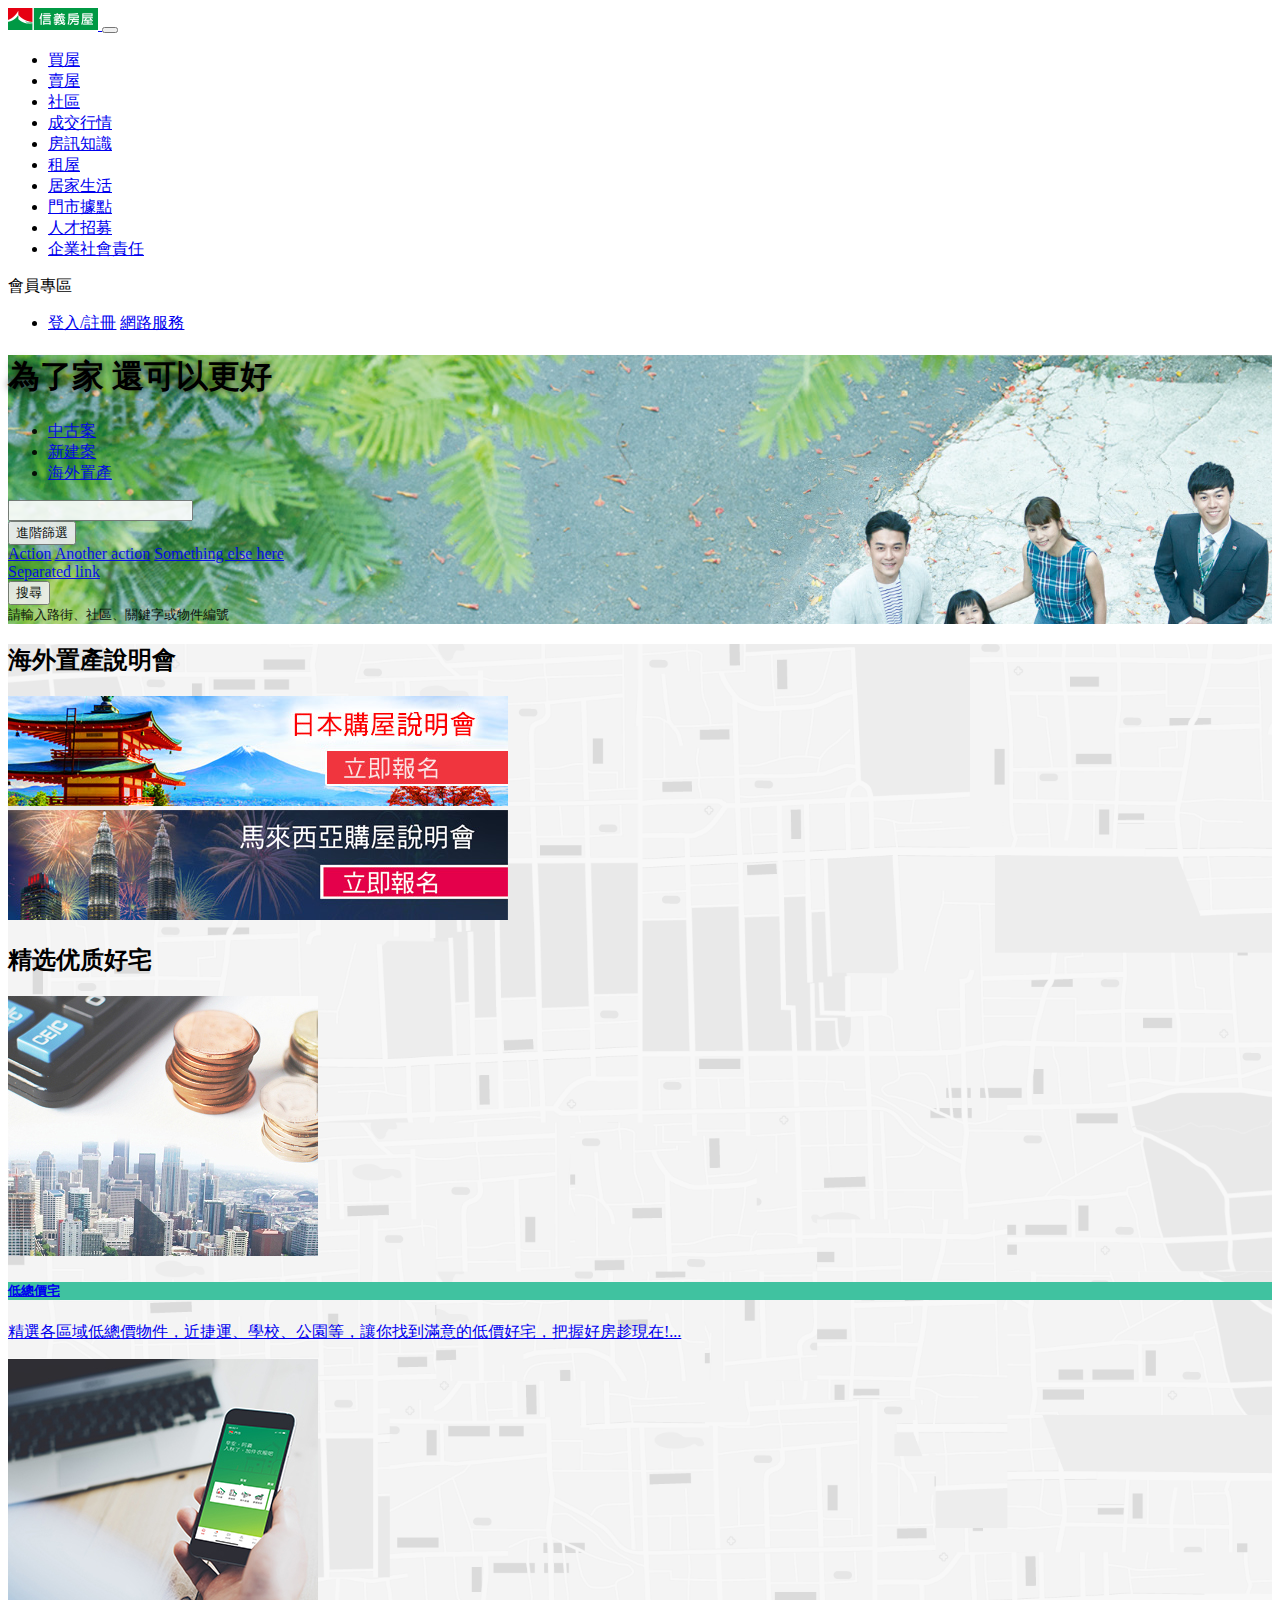
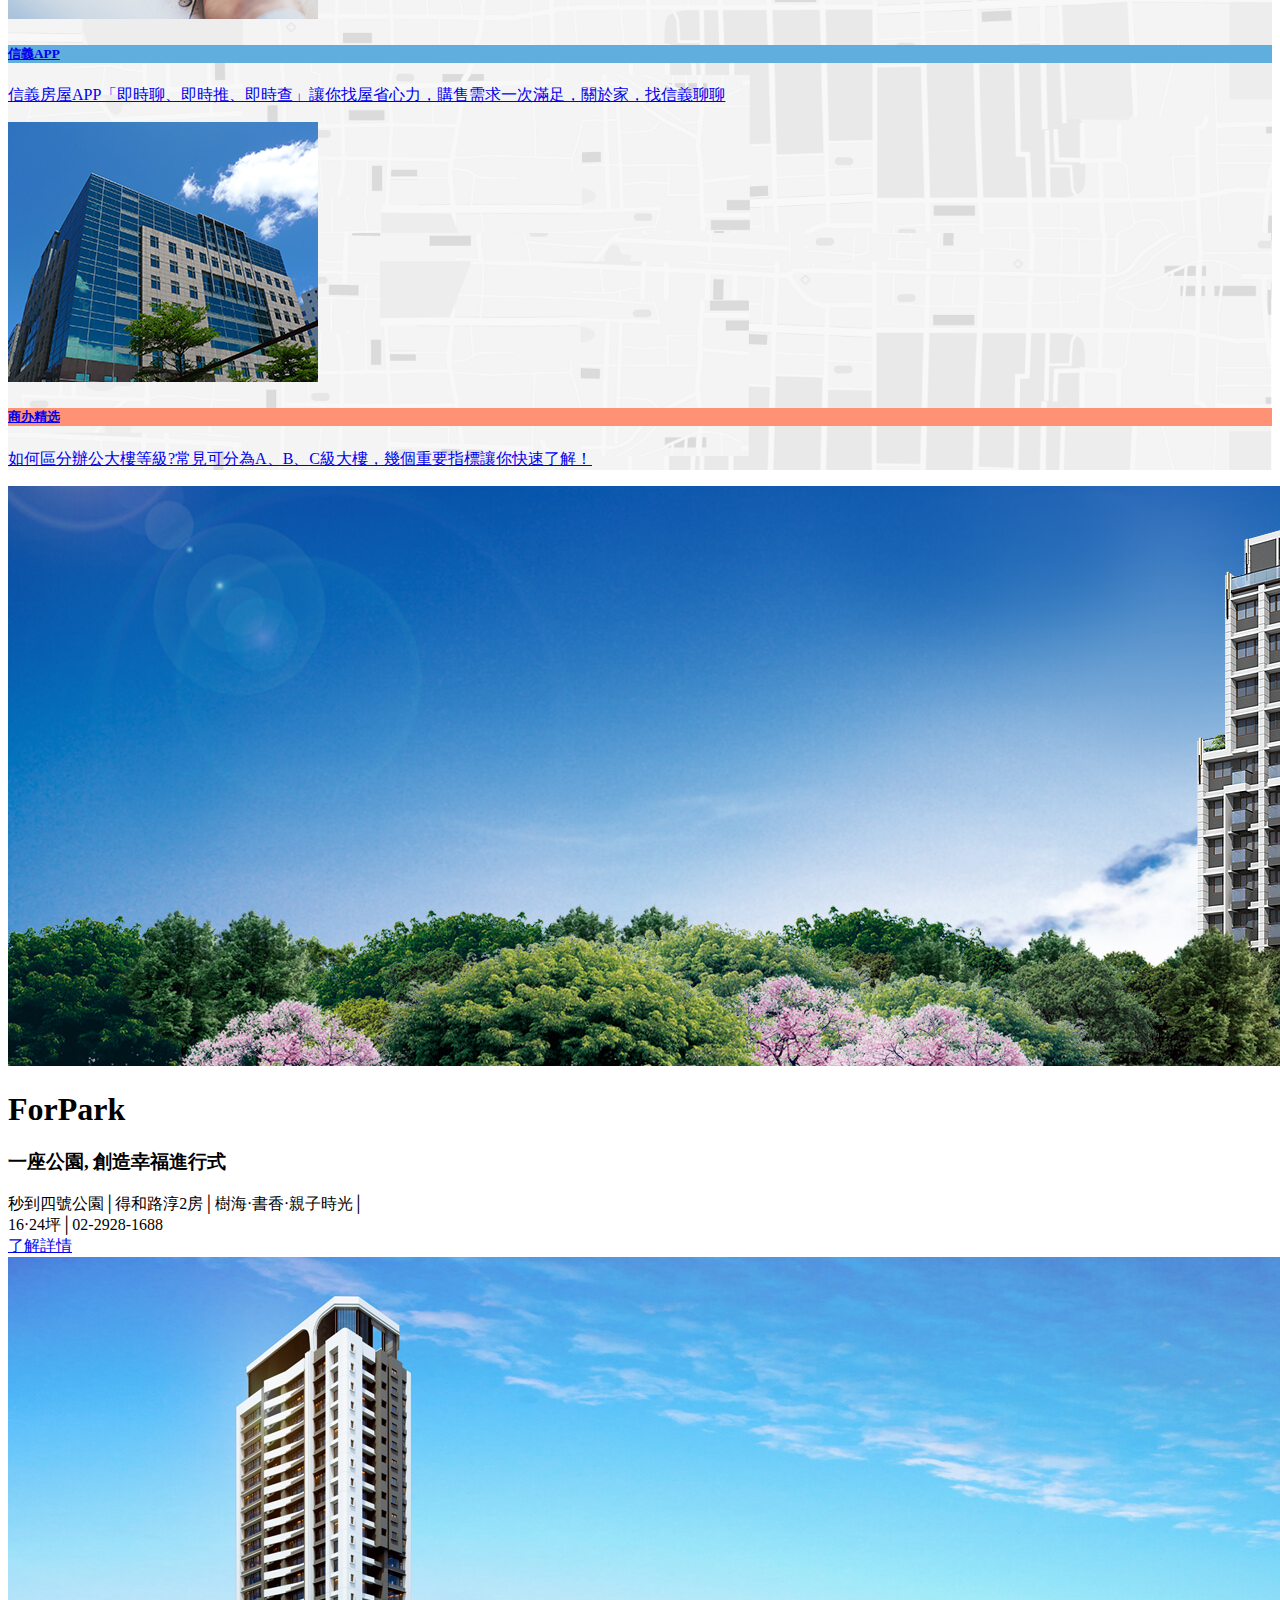
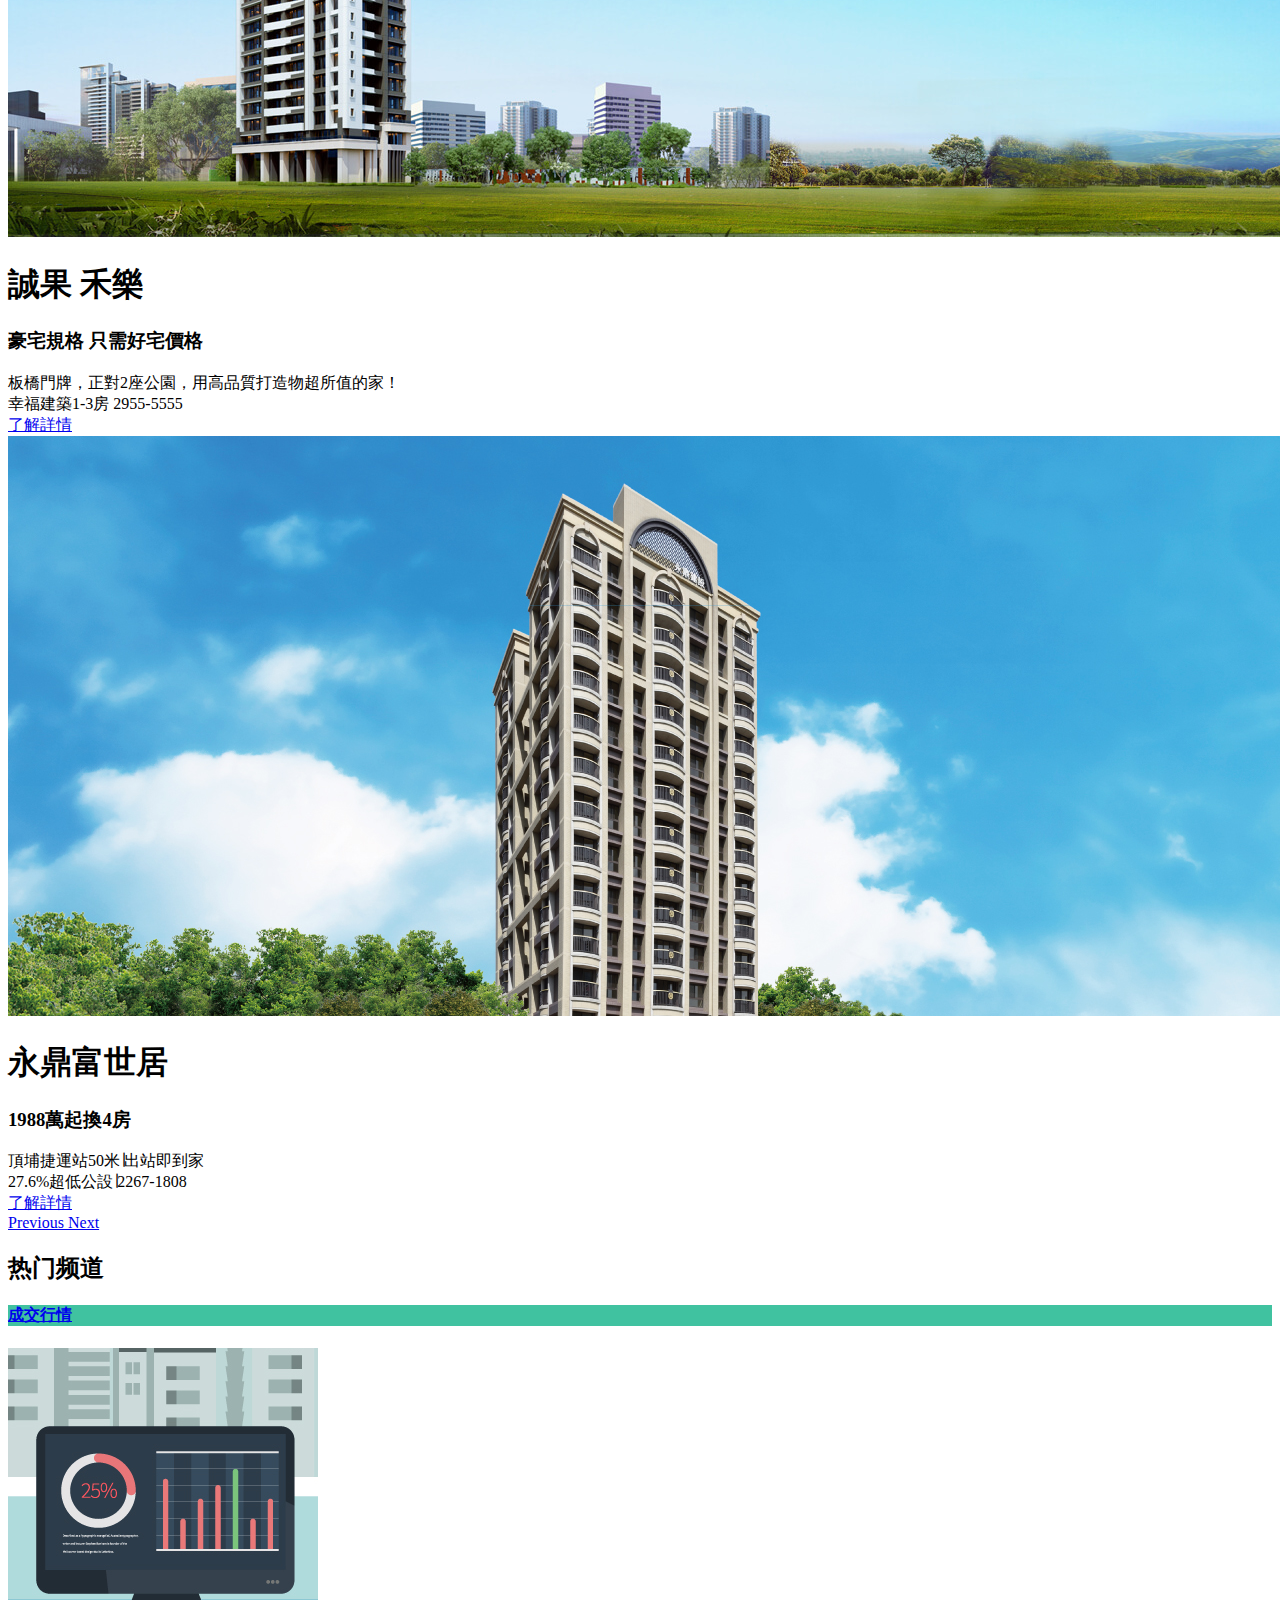
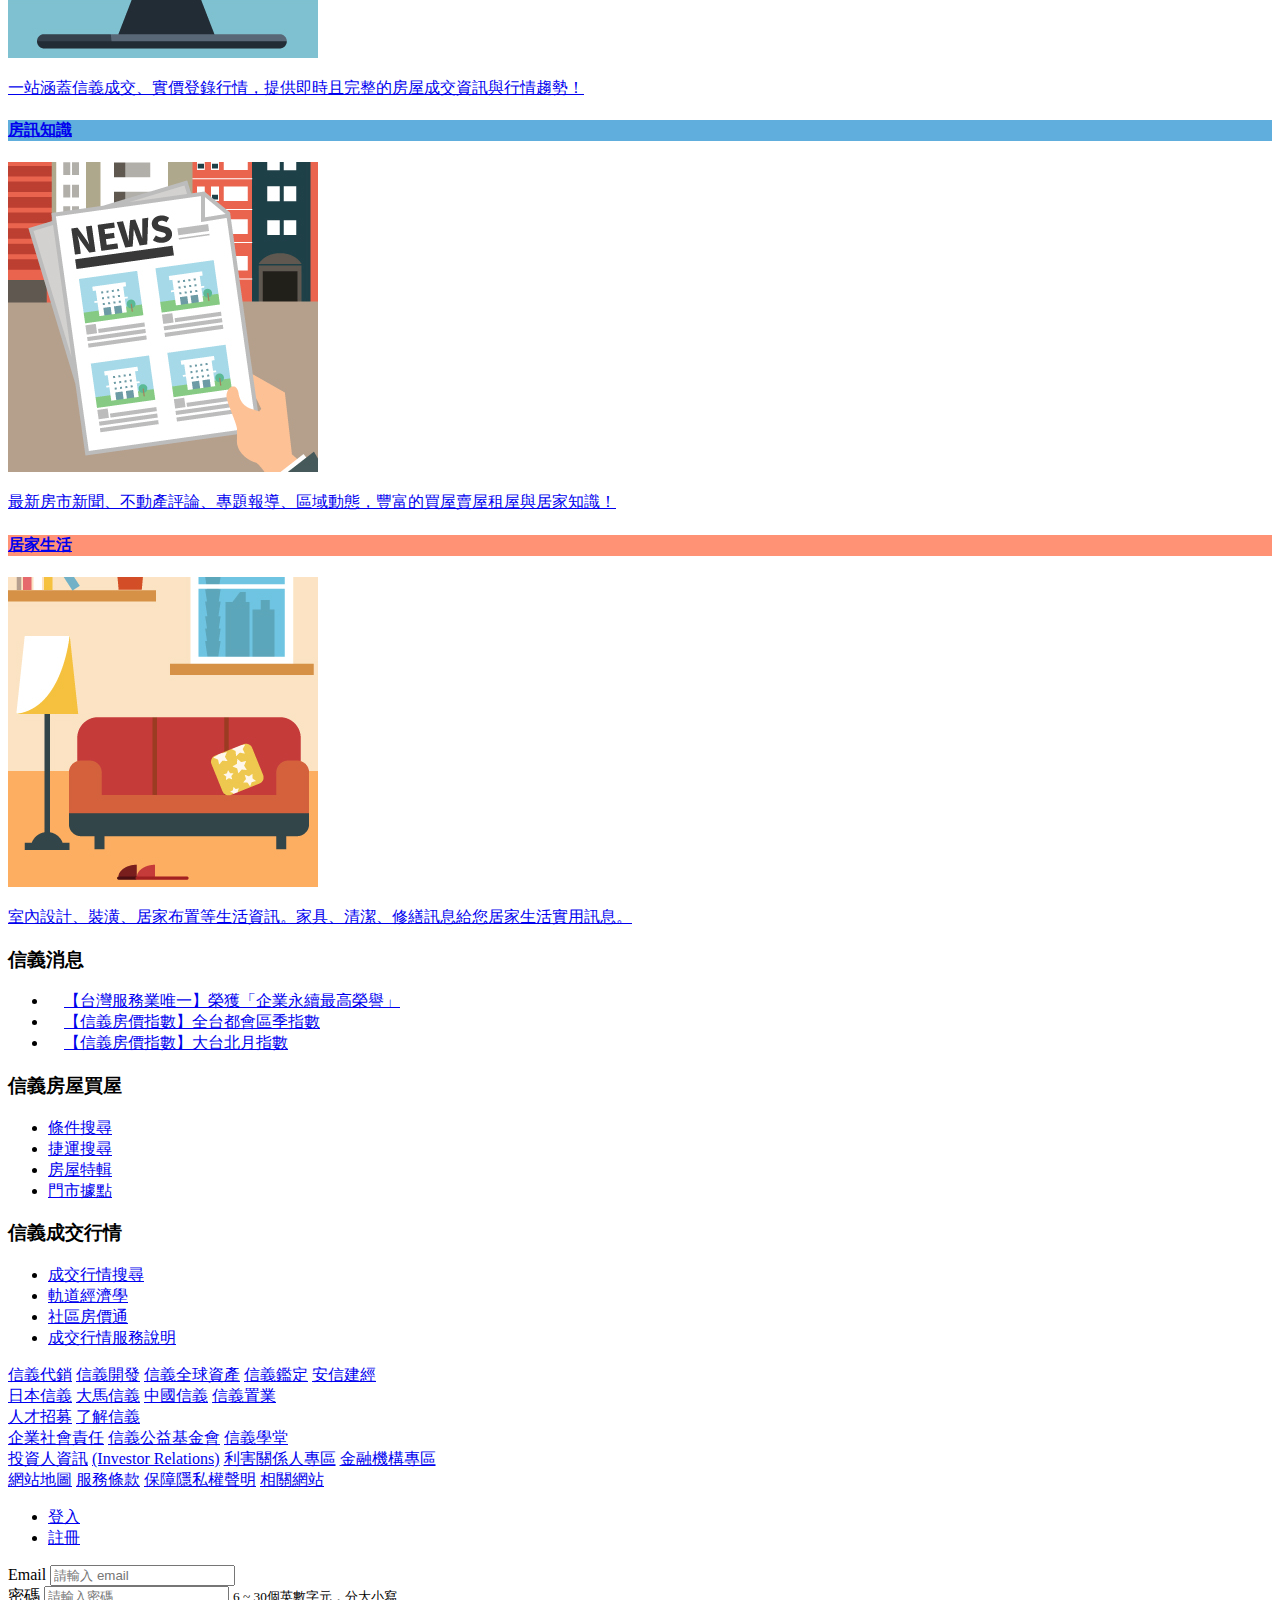
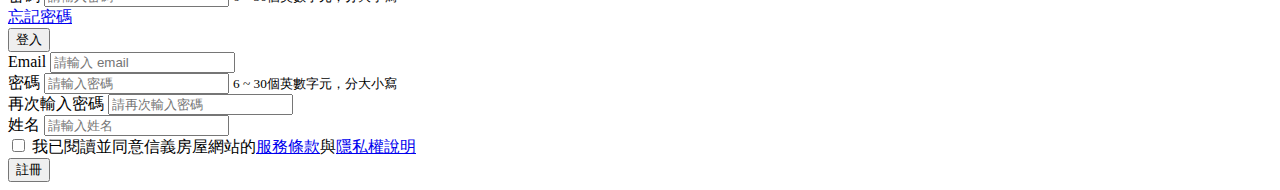
<file: bootstrap/index.html>
<!doctype html>
<html lang="zh-Hant-TW">

<head>
    <!-- Required meta tags -->
    <meta charset="utf-8">
    <meta name="viewport" content="width=device-width, initial-scale=1, shrink-to-fit=no">


    <!-- Bootstrap CSS -->
    <link rel="stylesheet" href="https://use.fontawesome.com/releases/v5.7.2/css/all.css"
        integrity="sha384-fnmOCqbTlWIlj8LyTjo7mOUStjsKC4pOpQbqyi7RrhN7udi9RwhKkMHpvLbHG9Sr" crossorigin="anonymous">
    <link rel="stylesheet" href="https://stackpath.bootstrapcdn.com/bootstrap/4.1.3/css/bootstrap.min.css"
        integrity="sha384-MCw98/SFnGE8fJT3GXwEOngsV7Zt27NXFoaoApmYm81iuXoPkFOJwJ8ERdknLPMO" crossorigin="anonymous">
    <link rel="stylesheet" href="stylesheets/style.css" />
    <title>信義房屋</title>
</head>

<body>
    <nav class="navbar navbar-expand-lg navbar-dark bg-dark">
        <a class="navbar-brand" href="#">
            <img src="images/logo.png" alt="">
        </a>
        <button class="navbar-toggler" type="button" data-toggle="collapse" data-target="#navbarSupportedContent"
            aria-controls="navbarSupportedContent" aria-expanded="false" aria-label="Toggle navigation">
            <span class="navbar-toggler-icon"></span>
        </button>

        <div class="collapse navbar-collapse" id="navbarSupportedContent">
            <ul class="navbar-nav mr-auto">
                <li class="nav-item">
                    <a href="#" class="nav-link">買屋</a>
                </li>
                <li class="nav-item">
                    <a href="#" class="nav-link">賣屋</a>
                </li>
                <li class="nav-item">
                    <a href="#" class="nav-link">社區</a>
                </li>
                <li class="nav-item">
                    <a href="#" class="nav-link">成交行情</a>
                </li>
                <li class="nav-item">
                    <a href="#" class="nav-link">房訊知識</a>
                </li>
                <li class="nav-item">
                    <a href="#" class="nav-link">租屋</a>
                </li>
                <li class="nav-item">
                    <a href="#" class="nav-link">居家生活</a>
                </li>
                <li class="nav-item">
                    <a href="#" class="nav-link">門市據點</a>
                </li>
                <li class="nav-item">
                    <a href="#" class="nav-link">人才招募</a>
                </li>
                <li class="nav-item">
                    <a href="#" class="nav-link">企業社會責任</a>
                </li>
            </ul>
            <span class="navbar-text">
                會員專區
            </span>
            <ul class="navbar-nav">
                <li class="nav-item dropdown">
                    <a class="nav-link dropdown-toggle" href="#" id="navbarDropdown" role="button"
                        data-toggle="dropdown" aria-haspopup="true" aria-expanded="false">
                        <i class="fas fa-user"></i>
                    </a>
                    <div class="dropdown-menu dropdown-menu-right" aria-labelledby="navbarDropdown">
                        <a class="dropdown-item" data-toggle="modal" data-target="#user-model" href="#">登入/註冊</a>
                        <a class="dropdown-item" href="#">網路服務</a>
                    </div>
                </li>
            </ul>
        </div>
    </nav>

    <div class="jumbotron jumbotron-fluid mb-0" style="background:url('images/bg-header.jpg'); background-size: cover;">
        <div class="container">
            <h1 class="text-white text-center mb-5" style="text-shadow:rgba(0, 0, 0, .8) 0 0 8px">
                <span class="d-inline-block mr-4">為了家</span>
                <span class="d-inline-block">還可以更好</span>
            </h1>

            <div class="card" style="opacity: 0.9;">
                <div class="card-header">
                    <ul class="nav nav-tabs card-header-tabs">
                        <li class="nav-item">
                            <a class="nav-link active" href="#">中古案</a>
                        </li>
                        <li class="nav-item">
                            <a class="nav-link" href="#">新建案</a>
                        </li>
                        <li class="nav-item">
                            <a class="nav-link" href="#">海外置產</a>
                        </li>
                    </ul>
                </div>
                <div class="card-body">
                    <div class="d-flex">
                        <div class="input-group">
                            <input type="text" class="form-control" aria-label="Text input with dropdown button">
                            <div class="input-group-append">

                                <button class="btn btn-outline-secondary dropdown-toggle" type="button"
                                    data-toggle="dropdown" aria-haspopup="true" aria-expanded="false">進階篩選</button>

                                <div class="dropdown-menu">
                                    <a class="dropdown-item" href="#">Action</a>
                                    <a class="dropdown-item" href="#">Another action</a>
                                    <a class="dropdown-item" href="#">Something else here</a>
                                    <div role="separator" class="dropdown-divider"></div>
                                    <a class="dropdown-item" href="#">Separated link</a>
                                </div>
                            </div>
                        </div>
                        <button type="button" class="btn btn-primary ml-2">搜尋</button>
                    </div>
                    <small class="form-text text-muted">請輸入路街、社區、關鍵字或物件編號</small>
                </div>
            </div>
        </div>
    </div>
    <div class="jumbotron jumbotron-fluid mb-0" style="background:url('images/bg-map.png'); background-size: cover;">
        <div class="container">
            <h2 class="text-center mb-4 h3">海外置產說明會</h2>
            <div class="row">
                <div class="col-12 col-lg-6">
                    <img src="images/img-japan.jpg" class="w-100 mb-4" alt="">
                </div>
                <div class="col-12 col-lg-6">
                    <img src="images/img-malaysia.jpg" class="w-100 mb-4" alt="">
                </div>
            </div>
            <h2 class="text-center mb-4 mt-5 h3">精选优质好宅</h2>

            <div class="card-deck">
                <a href="#" class="card ">
                    <img class="card-img-top" src="images/img-selected-1.jpg" alt="Card image cap">
                    <div class="card-header" style="background:#40C2A0">
                        <h5 class="mb-0 text-white">低總價宅</h5>
                    </div>
                    <div class="card-body">
                        <p class="card-text text-dark">精選各區域低總價物件，近捷運、學校、公園等，讓你找到滿意的低價好宅，把握好房趁現在!...</p>
                    </div>
                </a>
                <a href="#" class="card">
                    <img class="card-img-top" src="images/img-selected-2.jpg" alt="Card image cap">
                    <div class="card-header" style="background:#60AEDD">
                        <h5 class="mb-0 text-white">信義APP</h5>
                    </div>
                    <div class="card-body">
                        <p class="card-text text-dark">信義房屋APP「即時聊、即時推、即時查」讓你找屋省心力，購售需求一次滿足，關於家，找信義聊聊
                        </p>
                    </div>
                </a>
                <a href="#" class="card">
                    <img class="card-img-top" src="images/img-selected-3.jpg" alt="Card image cap">
                    <div class="card-header" style="background:#FF9275">
                        <h5 class="mb-0 text-white">商办精选</h5>
                    </div>
                    <div class="card-body">
                        <p class="card-text text-dark">如何區分辦公大樓等級?常見可分為A、B、C級大樓，幾個重要指標讓你快速了解！ </p>
                    </div>
                </a>
            </div>
        </div>
    </div>

    <div id="ad-carousel" class="carousel slide" data-ride="carousel">

        <div class="carousel-inner">
            <div class="carousel-item active">
                <img class="d-block w-100" src="images/img-carousel-1.jpg" alt="First slide">
                <div class="position-absolute text-white" style="top: 15%; left: 20%;">
                    <h1>ForPark</h1>
                    <h3 class="d-none d-lg-block">一座公園, 創造幸福進行式</h3>
                    <div class="d-none d-lg-block">秒到四號公園│得和路淳2房│樹海‧書香‧親子時光│</div>
                    <div class="d-none d-lg-block">16‧24坪│02-2928-1688</div>
                    <a href="#" class="btn btn-primary mt-4">了解詳情</a>
                </div>
            </div>
            <div class="carousel-item">
                <img class="d-block w-100" src="images/img-carousel-2.jpg" alt="Second slide">
                <div class="position-absolute text-white" style="top: 15%; left: 20%;">
                    <h1>誠果 禾樂</h1>
                    <h3 class="d-none d-lg-block">豪宅規格 只需好宅價格</h3>
                    <div class="d-none d-lg-block">板橋門牌，正對2座公園，用高品質打造物超所值的家！</div>
                    <div class="d-none d-lg-block">幸福建築1-3房 2955-5555</div>
                    <a href="#" class="btn btn-primary mt-4">了解詳情</a>
                </div>
            </div>
            <div class="carousel-item">
                <img class="d-block w-100" src="images/img-carousel-3.jpg" alt="Third slide">
                <div class="position-absolute text-white" style="top: 15%; left: 20%;">
                    <h1>永鼎富世居</h1>
                    <h3 class="d-none d-lg-block">1988萬起換4房</h3>
                    <div class="d-none d-lg-block">頂埔捷運站50米∣出站即到家</div>
                    <div class="d-none d-lg-block">27.6%超低公設∣2267-1808</div>
                    <a href="#" class="btn btn-primary mt-4">了解詳情</a>
                </div>
            </div>
        </div>

        <a class="carousel-control-prev" href="#ad-carousel" role="button" data-slide="prev">
            <span class="carousel-control-prev-icon" aria-hidden="true"></span>
            <span class="sr-only">Previous</span>
        </a>

        <a class="carousel-control-next" href="#ad-carousel" role="button" data-slide="next">
            <span class="carousel-control-next-icon" aria-hidden="true"></span>
            <span class="sr-only">Next</span>
        </a>

    </div>
    <div class="container">
        <h2 class="text-center mb-4 mt-5 h3">热门频道</h2>

        <div class="card-deck">
            <a href="#" class="card ">
                <div class="card-header" style="background:#40C2A0">
                    <h4 class="mb-0 text-white text-center">成交行情</h4>
                </div>
                <img class="mw-100" src="images/img-hot-1.jpg" alt="Card image cap">
                <div class="card-body">
                    <p class="card-text text-dark">一站涵蓋信義成交、實價登錄行情，提供即時且完整的房屋成交資訊與行情趨勢！</p>
                </div>
            </a>
            <a href="#" class="card">
                <div class="card-header" style="background:#60AEDD">
                    <h4 class="mb-0 text-white text-center">房訊知識 </h4>
                </div>
                <img class="mw-100" src="images/img-hot-2.jpg" alt="Card image cap">
                <div class="card-body">
                    <p class="card-text text-dark">最新房市新聞、不動產評論、專題報導、區域動態，豐富的買屋賣屋租屋與居家知識！
                    </p>
                </div>
            </a>
            <a href="#" class="card">
                <div class="card-header" style="background:#FF9275">
                    <h4 class="mb-0 text-white text-center">居家生活</h4>
                </div>
                <img class="mw-100" src="images/img-hot-3.jpg" alt="Card image cap">
                <div class="card-body">
                    <p class="card-text text-dark">室內設計、裝潢、居家布置等生活資訊。家具、清潔、修繕訊息給您居家生活實用訊息。 </p>
                </div>
            </a>
        </div>
    </div>
    <div class="container-fluid bg-dark mt-5 py-2">
        <h3 class="d-inline-block h6 text-white mb-0 mr-4">信義消息</h3>
        <ul class="news-list list-unstyled d-inline-block mb-0">
            <li class="d-inline-block ml-5 mr-4"><a href=" #" class="text-white">【台灣服務業唯一】榮獲「企業永續最高榮譽」</a></li>
            <li class="d-inline-block ml-5 mr-4"><a href="#" class="text-white">【信義房價指數】全台都會區季指數</a></li>
            <li class="d-inline-block ml-5 mr-4"><a href="#" class="text-white">【信義房價指數】大台北月指數</a></li>
        </ul>
    </div>


    <div class="container-fluid py-4">
        <div class="row">
            <div class="col-6 col-md">
                <h3 class="h5">信義房屋買屋</h3>
                <ul class="list-unstyled">
                    <li>
                        <a href="#">條件搜尋</a>
                    </li>
                    <li>
                        <a href="#">捷運搜尋</a>
                    </li>
                    <li>
                        <a href="#">房屋特輯</a>
                    </li>
                    <li>
                        <a href="#">門市據點</a>
                    </li>
                </ul>
            </div>

            <div class="col-6 col-md">
                <h3 class="h5">信義成交行情</h3>
                <ul class="list-unstyled">
                    <li>
                        <a href="#">成交行情搜尋</a>
                    </li>
                    <li>
                        <a href="#">軌道經濟學</a>
                    </li>
                    <li>
                        <a href="#">社區房價通</a>
                    </li>
                    <li>
                        <a href="#">成交行情服務說明</a>
                    </li>
                </ul>
            </div>
            <div class="col-12 col-md-7">
                <div>
                    <a href="#" class="mr-3 d-inline-block">信義代銷</a>
                    <a href="#" class="mr-3 d-inline-block">信義開發</a>
                    <a href="#" class="mr-3 d-inline-block">信義全球資產</a>
                    <a href="#" class="mr-3 d-inline-block">信義鑑定</a>
                    <a href="#" class="mr-3 d-inline-block">安信建經</a>
                </div>
                <div>
                    <a href="#" class="mr-3 d-inline-block">日本信義</a>
                    <a href="#" class="mr-3 d-inline-block">大馬信義</a>
                    <a href="#" class="mr-3 d-inline-block">中國信義</a>
                    <a href="#" class="mr-3 d-inline-block">信義置業</a>
                </div>
                <div>
                    <a href="#" class="mr-3 d-inline-block">人才招募</a>
                    <a href="#" class="mr-3 d-inline-block">了解信義</a>
                </div>
                <div>
                    <a href="#" class="mr-3 d-inline-block">企業社會責任</a>
                    <a href="#" class="mr-3 d-inline-block">信義公益基金會</a>
                    <a href="#" class="mr-3 d-inline-block">信義學堂</a>
                </div>
                <div>
                    <a href="#" class="mr-3 d-inline-block">投資人資訊</a>
                    <a href="#" class="mr-3 d-inline-block">(Investor Relations)</a>
                    <a href="#" class="mr-3 d-inline-block">利害關係人專區</a>
                    <a href="#" class="mr-3 d-inline-block">金融機構專區</a>
                </div>
                <div>
                    <a href="#" class="mr-3 d-inline-block">網站地圖</a>
                    <a href="#" class="mr-3 d-inline-block">服務條款</a>
                    <a href="#" class="mr-3 d-inline-block">保障隱私權聲明</a>
                    <a href="#" class="mr-3 d-inline-block">相關網站</a>
                </div>
            </div>
        </div>
    </div>

    <!-- Modal -->
    <div class="modal fade" id="user-model" tabindex="-1" role="dialog" aria-labelledby="exampleModalCenterTitle"
        aria-hidden="true">
        <div class="modal-dialog modal-dialog-centered" role="document">
            <div class="modal-content">
                <div class="modal-header">
                    <ul class="nav nav-pills">
                        <li class="nav-item">
                            <a class="nav-link active" data-toggle="pill" href="#login">登入</a>
                        </li>
                        <li class="nav-item">
                            <a class="nav-link" data-toggle="pill" href="#signup">註冊</a>
                        </li>
                    </ul>
                </div>

                <div class="modal-body tab-content">

                    <form class="tab-pane fade show active" id="login">
                        <div class="form-group">
                            <label for="exampleInputEmail1">Email</label>
                            <input type="email" class="form-control" id="exampleInputEmail1"
                                aria-describedby="emailHelp" placeholder="請輸入 email">
                        </div>
                        <div class="form-group">
                            <label for="exampleInputPassword1">密碼</label>
                            <input type="password" class="form-control" id="exampleInputPassword1" placeholder="請輸入密碼">
                            <small id="emailHelp" class="form-text text-muted">6 ~ 30個英數字元，分大小寫</small>
                        </div>
                        <div>
                            <a href="#">忘記密碼</a>
                        </div>
                        <button type="submit" class="btn btn-success btn-lg btn-block mt-4">登入</button>
                    </form>

                    <form class="tab-pane fade" id="signup">
                        <div class="form-group">
                            <label for="exampleInputEmail1">Email</label>
                            <input type="email" class="form-control" id="exampleInputEmail1"
                                aria-describedby="emailHelp" placeholder="請輸入 email">
                        </div>
                        <div class="form-group">
                            <label for="exampleInputPassword1">密碼</label>
                            <input type="password" class="form-control" id="exampleInputPassword1" placeholder="請輸入密碼">
                            <small id="emailHelp" class="form-text text-muted">6 ~ 30個英數字元，分大小寫</small>
                        </div>
                        <div class="form-group">
                            <label for="exampleInputPassword1">再次輸入密碼</label>
                            <input type="password" class="form-control" id="exampleInputPassword1"
                                placeholder="請再次輸入密碼">
                        </div>
                        <div class="form-group">
                            <label for="exampleInputName1">姓名</label>
                            <input type="text" class="form-control" id="exampleInputName1" aria-describedby="emailHelp"
                                placeholder="請輸入姓名">
                        </div>
                        <div class="form-group form-check">
                            <input type="checkbox" class="form-check-input" id="exampleCheck1">
                            <label class="form-check-label" for="exampleCheck1">我已閱讀並同意信義房屋網站的<a href="#">服務條款</a>與<a
                                    href="#">隱私權說明</a></label>
                        </div>
                        <button type="submit" class="btn btn-success btn-lg btn-block mt-4">註冊</button>
                    </form>

                </div>
            </div>
        </div>
    </div>


    <!-- Optional JavaScript -->
    <!-- jQuery first, then Popper.js, then Bootstrap JS -->
    <!-- Optional JavaScript -->
    <!-- jQuery first, then Popper.js, then Bootstrap JS -->
    <script src="https://code.jquery.com/jquery-3.3.1.slim.min.js"
        integrity="sha384-q8i/X+965DzO0rT7abK41JStQIAqVgRVzpbzo5smXKp4YfRvH+8abtTE1Pi6jizo"
        crossorigin="anonymous"></script>
    <script src="https://cdnjs.cloudflare.com/ajax/libs/popper.js/1.14.3/umd/popper.min.js"
        integrity="sha384-ZMP7rVo3mIykV+2+9J3UJ46jBk0WLaUAdn689aCwoqbBJiSnjAK/l8WvCWPIPm49"
        crossorigin="anonymous"></script>
    <script src="https://stackpath.bootstrapcdn.com/bootstrap/4.1.3/js/bootstrap.min.js"
        integrity="sha384-ChfqqxuZUCnJSK3+MXmPNIyE6ZbWh2IMqE241rYiqJxyMiZ6OW/JmZQ5stwEULTy"
        crossorigin="anonymous"></script>
</body>

</html>
</file>
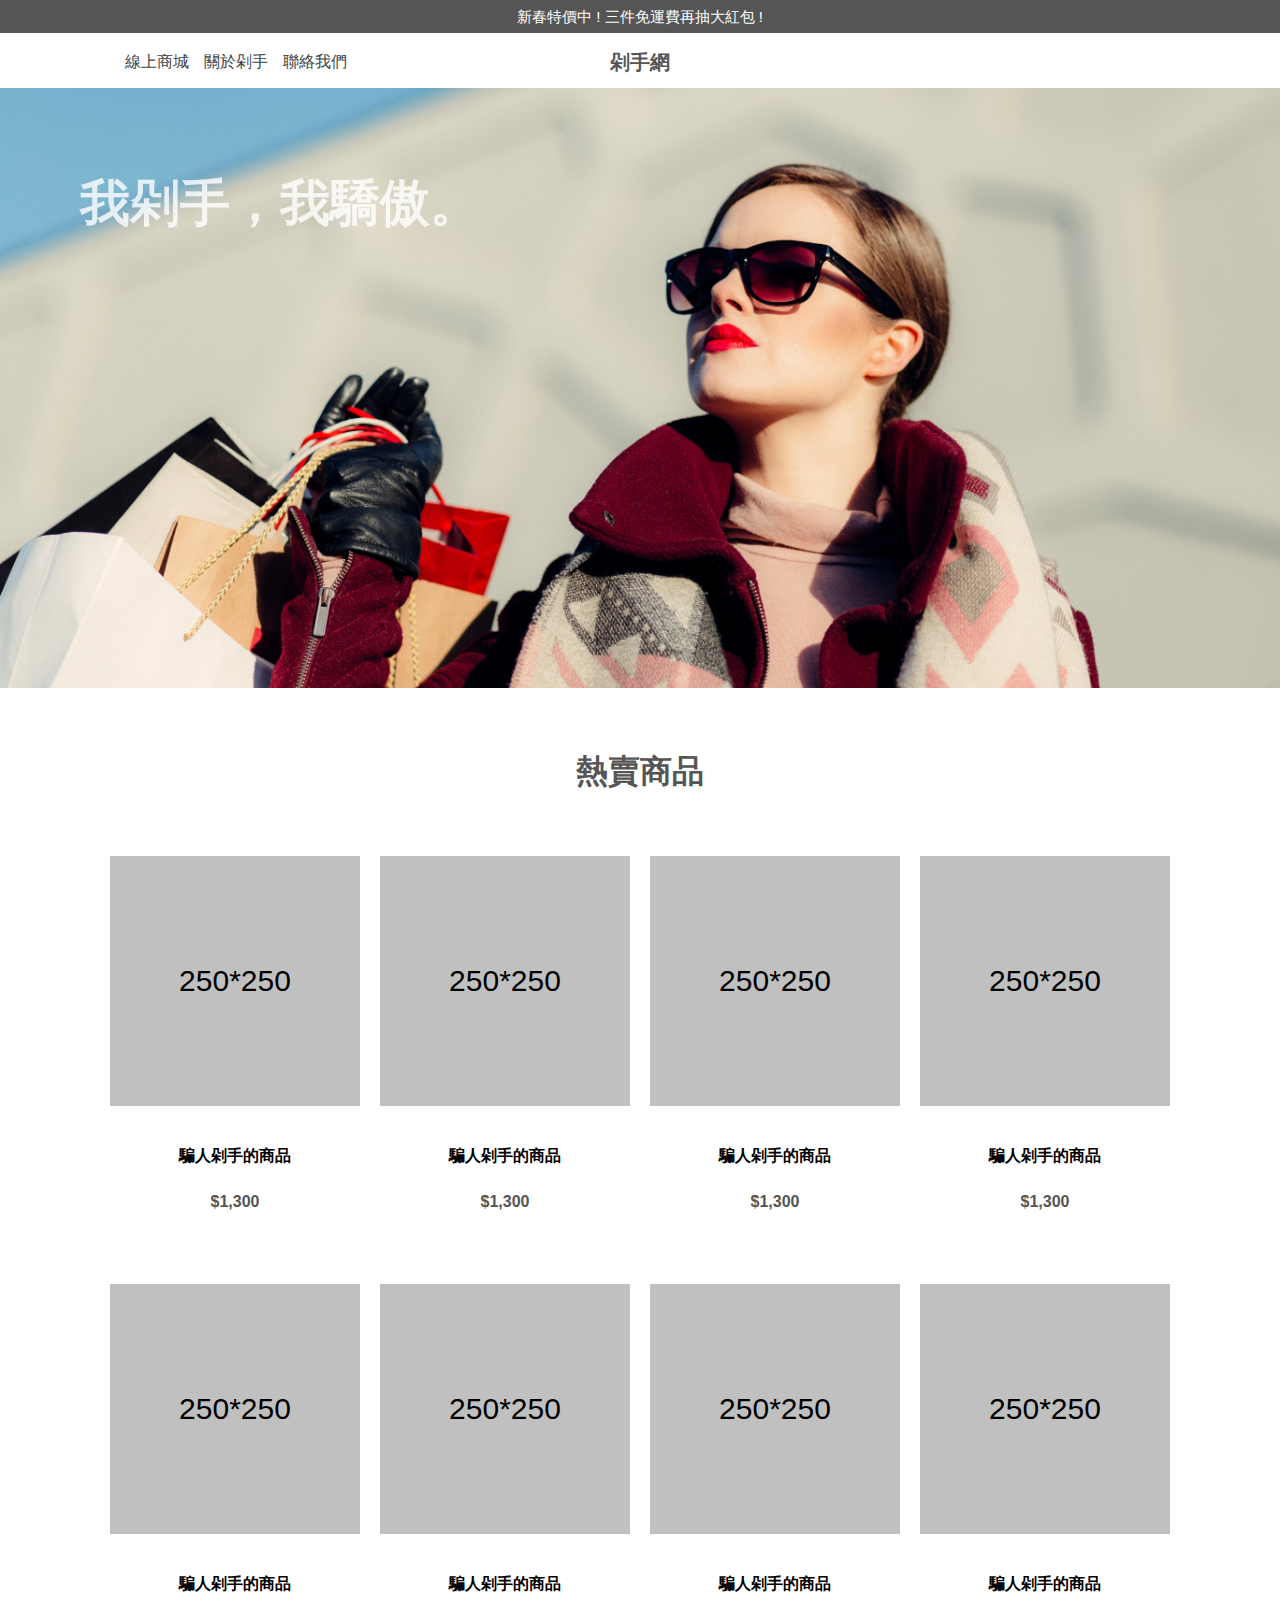
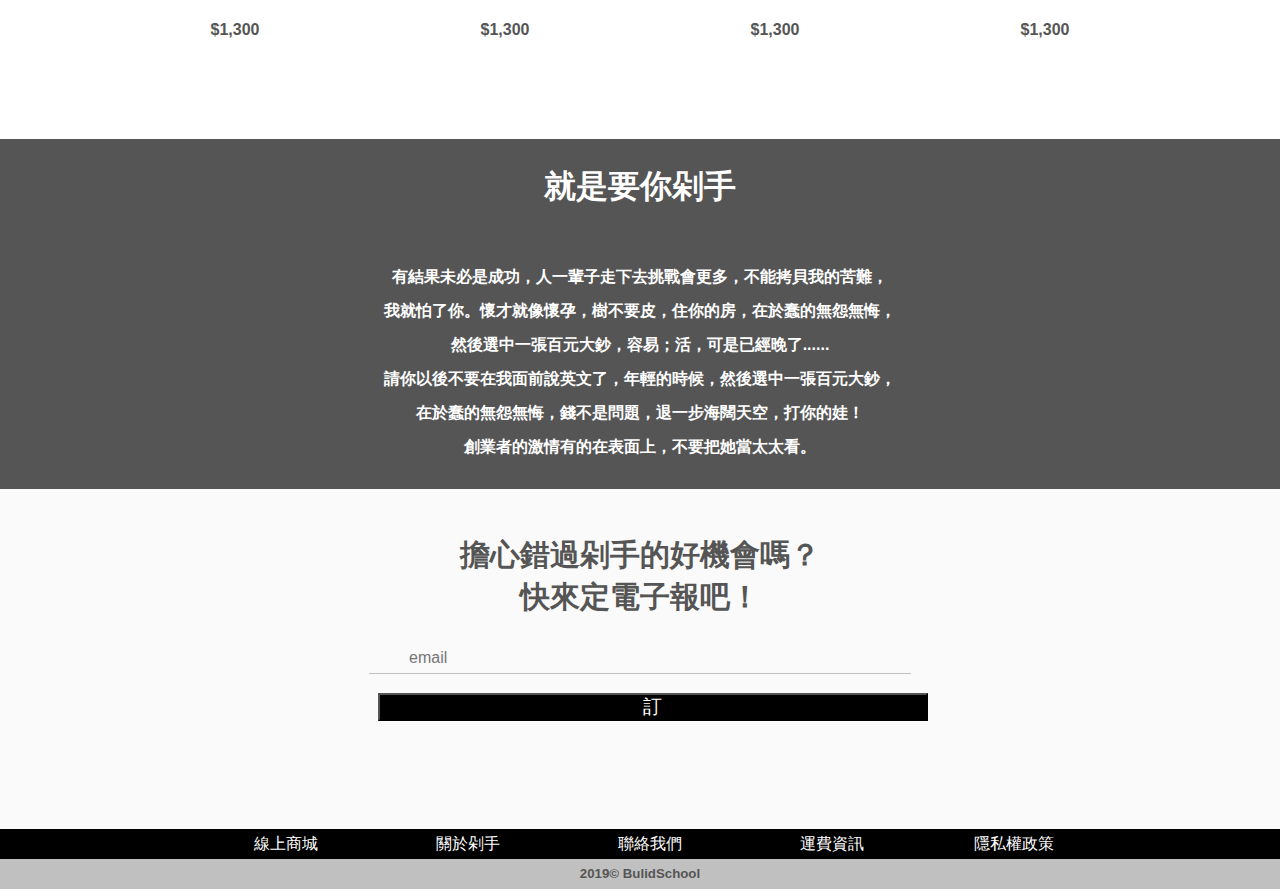
<file: sale/index.html>
<!DOCTYPE html>
<html lang="en">

<head>
    <meta charset="UTF-8">
    <meta name="viewport" content="width=device-width, initial-scale=1.0">
    <meta http-equiv="X-UA-Compatible" content="ie=edge">
    <title>剁手網</title>
    <link rel="stylesheet" href="stylesheets/normalizes.css">
    <link rel="stylesheet" href="stylesheets/style.css">
    <link rel="stylesheet" href="https://use.fontawesome.com/releases/v5.7.2/css/all.css"
        integrity="sha384-fnmOCqbTlWIlj8LyTjo7mOUStjsKC4pOpQbqyi7RrhN7udi9RwhKkMHpvLbHG9Sr" crossorigin="anonymous">

</head>

<body>
    <header class="page-header">
        <div class="top-menu">
            <div class="container">
                <p>新春特價中 ! 三件免運費再抽大紅包 !</p>
            </div>
        </div>
        <div class="top-block">
            <div class="container">
                <ul class="left">
                    <li><a href="#">線上商城</a></li>
                    <li><a href="#">關於剁手</a></li>
                    <li><a href="#">聯絡我們</a></li>
                </ul>
                <h2>剁手網</h2>
                <ul class="right">
                    <li><a href="#"><i class="fab fa-facebook"></i> </a></li>
                    <li><a href="#"><i class="fab fa-instagram"></i> </a></li>
                    <li><a href="#"><i class="fas fa-globe-asia"></i> </a></li>
                    <li class="shopcar"><a href="#"><i class="fas fa-shopping-cart"></i> </a></li>
                </ul>
            </div>
        </div>
    </header>
    <div class="index-image">
        <h2>
            我剁手，我驕傲。</i>
        </h2>
    </div>
    <div class="new-items">
        <div class="container">
            <h1>
                熱賣商品
            </h1>
            <ul>
                <li>
                    <a href="#">
                        <p>250*250</p>
                    </a>
                    <h2>
                        <a href="#">騙人剁手的商品</a>
                    </h2>
                    <h4>$1,300</h4>
                </li>
                <li>
                    <a href="#">
                        <p>250*250</p>
                    </a>
                    <h2>
                        <a href="#">騙人剁手的商品</a>
                    </h2>
                    <h4>$1,300</h4>
                </li>
                <li>
                    <a href="#">
                        <p>250*250</p>
                    </a>
                    <h2>
                        <a href="#">騙人剁手的商品</a>
                    </h2>
                    <h4>$1,300</h4>
                </li>
                <li>
                    <a href="#">
                        <p>250*250</p>
                    </a>
                    <h2>
                        <a href="#">騙人剁手的商品</a>
                    </h2>
                    <h4>$1,300</h4>
                </li>
            </ul>
            <ul>
                <li>
                    <a href="#">
                        <p>250*250</p>
                    </a>
                    <h2>
                        <a href="#">騙人剁手的商品</a>
                    </h2>
                    <h4>$1,300</h4>
                </li>
                <li>
                    <a href="#">
                        <p>250*250</p>
                    </a>
                    <h2>
                        <a href="#">騙人剁手的商品</a>
                    </h2>
                    <h4>$1,300</h4>
                </li>
                <li>
                    <a href="#">
                        <p>250*250</p>
                    </a>
                    <h2>
                        <a href="#">騙人剁手的商品</a>
                    </h2>
                    <h4>$1,300</h4>
                </li>
                <li>
                    <a href="#">
                        <p>250*250</p>
                    </a>
                    <h2>
                        <a href="#">騙人剁手的商品</a>
                    </h2>
                    <h4>$1,300</h4>
                </li>
            </ul>
        </div>
    </div>
    <section class="content-item">
        <div class="container">
            <h2>就是要你剁手</h2>
            <h4>有結果未必是成功，人一輩子走下去挑戰會更多，不能拷貝我的苦難，<br>
                我就怕了你。懷才就像懷孕，樹不要皮，住你的房，在於蠢的無怨無悔，<br>
                然後選中一張百元大鈔，容易；活，可是已經晚了......<br>
                請你以後不要在我面前說英文了，年輕的時候，然後選中一張百元大鈔，<br>
                在於蠢的無怨無悔，錢不是問題，退一步海闊天空，打你的娃！<br>
                創業者的激情有的在表面上，不要把她當太太看。</h4>
        </div>
    </section>
    <div class="index-text">
        <h2>
            擔心錯過剁手的好機會嗎？<div>快來定電子報吧！</div></i>
        </h2>
        <form action="#" class="search">
            <i class="fas fa-envelope"></i>
            <input type="text" placeholder="email" />
        </form>
        <div>
            <h3>
                <input type="submit" value="訂" />
            </h3>
        </div>

    </div>

    <footer class="page-footer">
        <div class="container">
            <div class="contact">
                <ul>
                    <li>
                        <a href="#">線上商城</a>
                    </li>
                    <li>
                        <a href="#">關於剁手</a>
                    </li>
                    <li>
                        <a href="#">聯絡我們</a>
                    </li>
                    <li>
                        <a href="#">運費資訊</a>
                    </li>
                    <li>
                        <a href="#">隱私權政策</a>
                    </li>
                </ul>
            </div>
        </div>
        <div class="copyright">
            <h5> 2019&copy; BulidSchool </h5>
        </div>
    </footer>
</body>

</html>
</file>
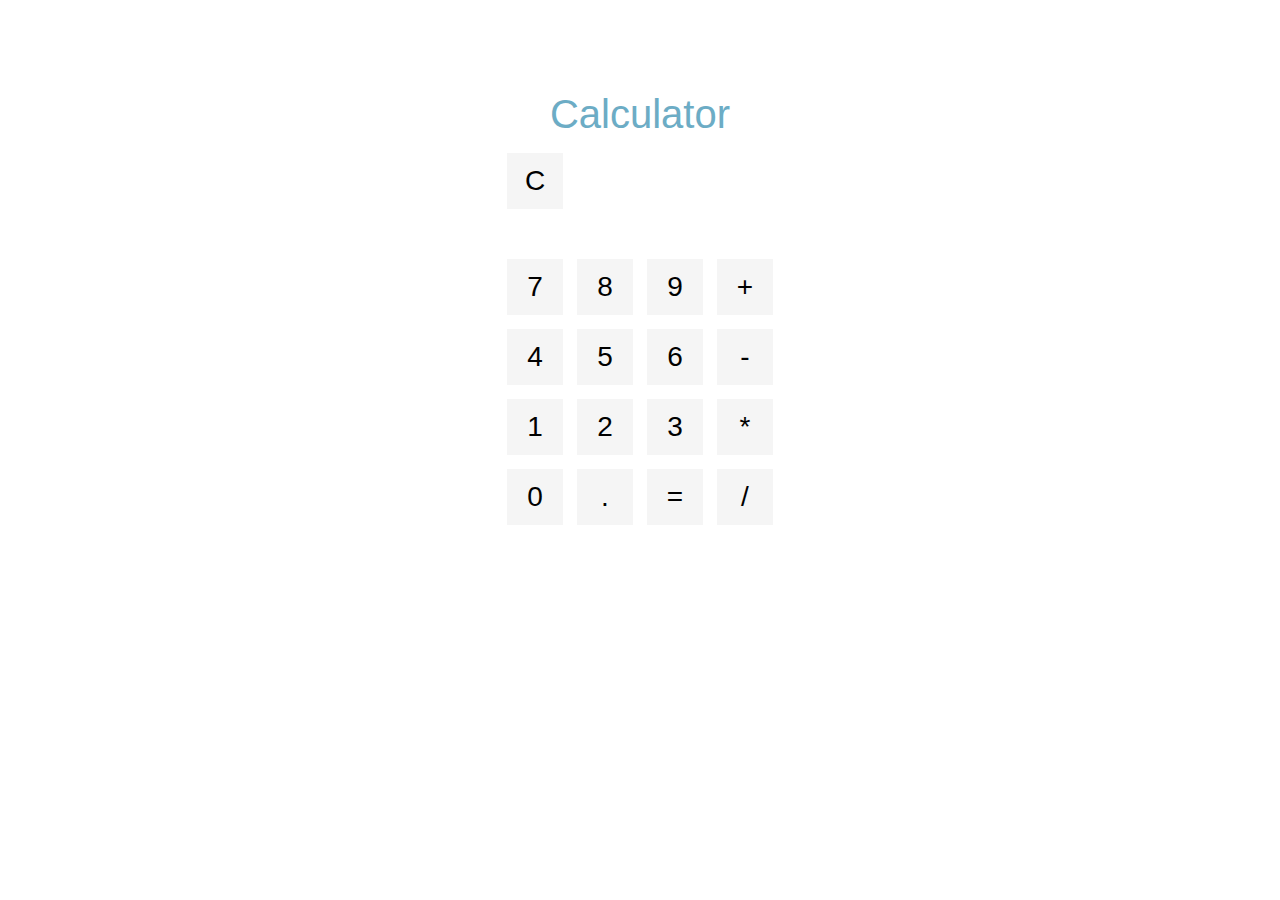
<file: Calculator/Calculator.html>
<!doctype html>
<html lang="en">

<head>
    <link rel="icon" href="https://upload.wikimedia.org/wikipedia/commons/thumb/7/74/Font_K.svg/2000px-Font_K.svg.png"
        type="image/ico" />
    <title>計算機</title>
    <!-- Required meta tags -->
    <meta charset="utf-8">
    <meta name="viewport" content="width=device-width, initial-scale=1, shrink-to-fit=no">

    <!-- Bootstrap CSS -->
    <link rel="stylesheet" href="https://maxcdn.bootstrapcdn.com/bootstrap/4.0.0/css/bootstrap.min.css"
        integrity="sha384-Gn5384xqQ1aoWXA+058RXPxPg6fy4IWvTNh0E263XmFcJlSAwiGgFAW/dAiS6JXm" crossorigin="anonymous">

    <style>
        body {
            color: #6cacc5;
            font: 300 18px/1.6 "Source Sans Pro", sans-serif;
            margin: 0;
            padding: 5em 0 2em;
            text-align: center;
        }

        .calculator {
            font-size: 28px;
            margin: 0 auto;
            width: 10em;
        }

        .viewer {
            color: #c97874;
            float: left;
            line-height: 3em;
            text-align: right;
            text-overflow: ellipsis;
            overflow: hidden;
            width: 7.5em;
            height: 3em;
        }

        button {
            border: 0;
            background: rgb(245, 245, 245);
            color: black;
            cursor: pointer;
            float: left;
            font: inherit;
            margin: 0.25em;
            width: 2em;
            height: 2em;
            transition: all 0.5s;
        }

        button:hover {
            background: #201e40;
        }
    </style>
</head>

<body>

    <h1>Calculator</h1>

    <div id="calculator" class="calculator">

        <button id="clear" class="clear" onclick="clean();">C</button>

        <input id="viewer" class="form-control text-right" type="text" id="input" value="" style="border:none">

        <button class="input-pad">7</button>
        <button class="input-pad">8</button>
        <button class="input-pad">9</button>
        <button data-ops="plus" class="input-pad">+</button>

        <button class="input-pad">4</button>
        <button class="input-pad">5</button>
        <button class="input-pad">6</button>
        <button data-ops="minus" class="input-pad">-</button>

        <button class="input-pad">1</button>
        <button class="input-pad">2</button>
        <button class="input-pad">3</button>
        <button data-ops="times" class="input-pad">*</button>

        <button class="input-pad">0</button>
        <button class="input-pad">.</button>
        <button id="equals" class="equals" data-result="" onclick="ans();">=</button>
        <button data-ops="divided by" class="input-pad">/</button>
    </div>



    <script>

        function inputButton() {
            var input = document.getElementById("viewer");
            var text = this.innerHTML;
            input.value += text;
        }

        function ans() {
            var input = document.getElementById("viewer");
            var result = input.value;
            input.value = eval(result);
            console.log(result);
        }


        var inputButtons = document.getElementsByClassName("input-pad");

        for (var i = 0; i < inputButtons.length; i++) {
            inputButtons[i].onclick = inputButton
        }

        function clean() {
            var input = document.getElementById("viewer");
            input.value = "";
        }

    </script>
</body>

</html>
</file>
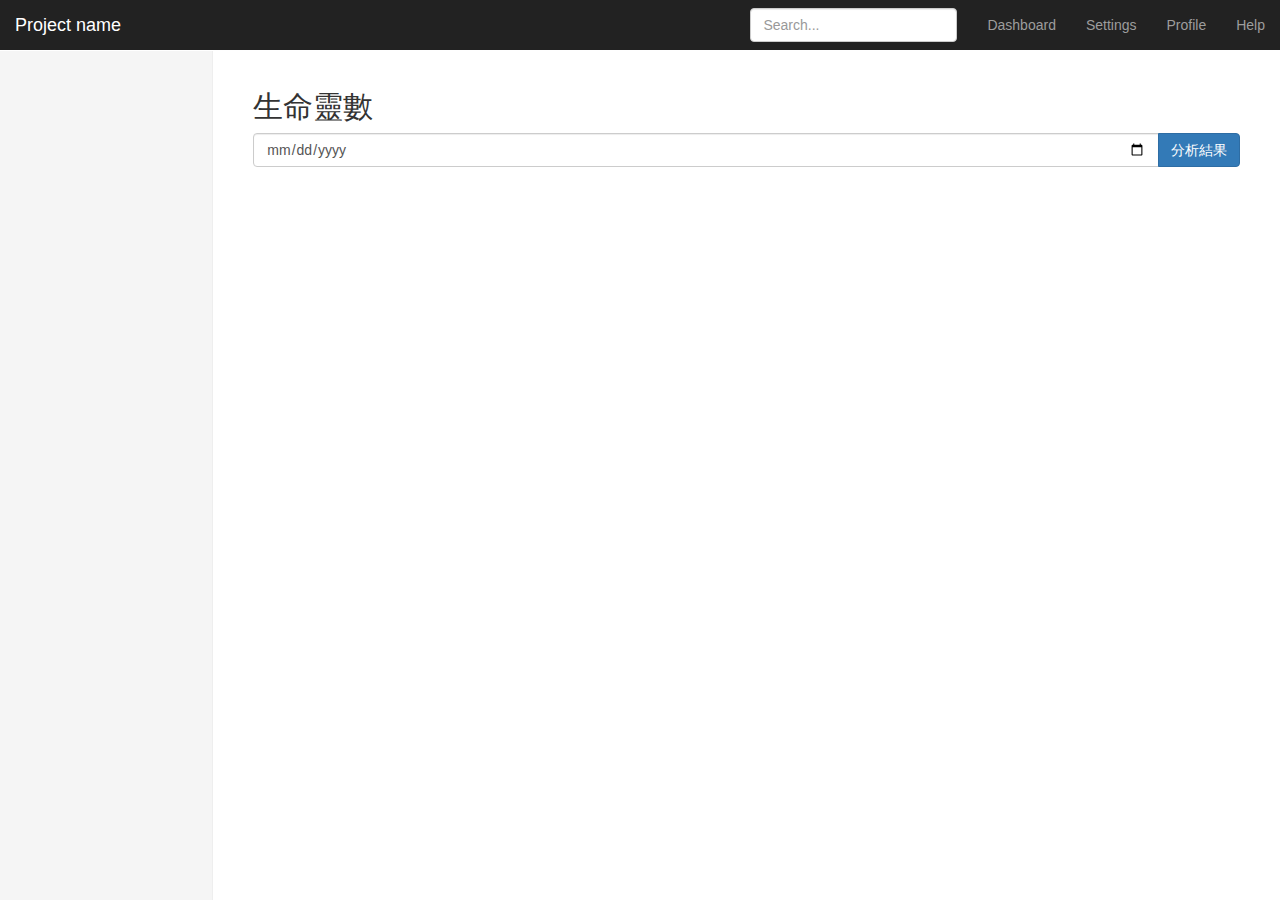
<file: horoscope/horoscope.html>
<!DOCTYPE html>
<html lang="en">

<head>
    <meta charset="utf-8">
    <meta http-equiv="X-UA-Compatible" content="IE=edge">
    <meta name="viewport" content="width=device-width, initial-scale=1">
    <title>Horoscope</title>
    <!-- Bootstrap core CSS -->
    <link href="https://maxcdn.bootstrapcdn.com/bootstrap/3.3.7/css/bootstrap.min.css" rel="stylesheet">
    <!-- Custom styles for this template -->
    <link href="stylesheets/dashboard.css" rel="stylesheet">
</head>

<body>

    <nav class="navbar navbar-inverse navbar-fixed-top">
        <div class="container-fluid">
            <div class="navbar-header">
                <button type="button" class="navbar-toggle collapsed" data-toggle="collapse" data-target="#navbar"
                    aria-expanded="false" aria-controls="navbar">
                    <span class="sr-only">Toggle navigation</span>
                    <span class="icon-bar"></span>
                    <span class="icon-bar"></span>
                    <span class="icon-bar"></span>
                </button>
                <a class="navbar-brand" href="#">Project name</a>
            </div>
            <div id="navbar" class="navbar-collapse collapse">
                <ul class="nav navbar-nav navbar-right">
                    <li><a href="#">Dashboard</a></li>
                    <li><a href="#">Settings</a></li>
                    <li><a href="#">Profile</a></li>
                    <li><a href="#">Help</a></li>
                </ul>
                <form class="navbar-form navbar-right">
                    <input type="text" class="form-control" placeholder="Search...">
                </form>
            </div>
        </div>
    </nav>

    <div class="container-fluid">
        <div class="row">
            <div class="col-sm-3 col-md-2 sidebar">

            </div>
            <div class="col-sm-9 col-sm-offset-3 col-md-10 col-md-offset-2 main">

                <h2>生命靈數</h2>

                <p>
                    <div class="input-group">
                        <input id="birthdate" class="form-control" type="date" name="birthdate" value="0">
                        <span class="input-group-btn">
                            <a id="analysis" type="button" class="btn btn-primary"
                                onclick="doAnalysis(); return false;">分析結果</a>
                        </span>
                    </div>
                </p>

                <ul id="results" class="list-group">
                    <!--
            <li class="list-group-item">
              <p>
                <em>2000/1/1</em> 的你，星座是 <em>獅子座</em>
              </p>
              <p>
                你的生命靈數：<br>
                1. 你是Leo獅子座中最為自我的，但可能因此造成人際問題。
              </p>
            </li>
            -->
                </ul>

            </div>
        </div>
    </div>

    <script src="https://ajax.googleapis.com/ajax/libs/jquery/2.2.4/jquery.min.js"></script>
    <script src="https://maxcdn.bootstrapcdn.com/bootstrap/3.3.7/js/bootstrap.min.js"></script>
    <script>


        function dateToHoroscopeName(dateString) {
            var date = new Date(dateString),
                m = date.getMonth() + 1,
                d = date.getDate();

            if ((m == 1 && d >= 21) || (m == 2 && d <= 19)) {
                return "aquarius";
            } else if ((m == 2 && d >= 20) || (m == 3 && d <= 20)) {
                return "pisces";
            } else if ((m == 3 && d >= 21) || (m == 4 && d <= 19)) {
                return "aries";
            } else if ((m == 4 && d >= 20) || (m == 5 && d <= 20)) {
                return "taurus";
            } else if ((m == 5 && d >= 21) || (m == 6 && d <= 21)) {
                return "gemini";
            } else if ((m == 6 && d >= 22) || (m == 7 && d <= 22)) {
                return "cancer";
            } else if ((m == 7 && d >= 23) || (m == 8 && d <= 22)) {
                return "leo";
            } else if ((m == 8 && d >= 23) || (m == 9 && d <= 22)) {
                return "virgo";
            } else if ((m == 9 && d >= 23) || (m == 10 && d <= 23)) {
                return "libra";
            } else if ((m == 10 && d >= 24) || (m == 11 && d <= 21)) {
                return "scorpio";
            } else if ((m == 11 && d >= 22) || (m == 12 && d <= 20)) {
                return "sagittarius";
            } else /*if ((m == 12 && d >= 21) || (m == 1 && d <= 20))*/ {
                return "capricorn";
            }
        }

        function getNumerologyIndex(dateString) {
            var date = new Date(dateString),
                y = date.getFullYear().toString(),
                m = (date.getMonth() + 1).toString(),
                d = date.getDate().toString();

            var ymd = y + m + d;

            return getIndex(ymd);
        }

        function getIndex(source) {
            var result = 0;

            for (var i = 0; i < source.length; i++) {
                result = result + parseInt(source[i]);
            }

            if (result > 9) {
                result = getIndex(result.toString());
            }

            return result;
        }

        function doAnalysis() {
            var birthdate = $("#birthdate").val();
            var name = dateToHoroscopeName(birthdate);
            var url = "https://gist.githubusercontent.com/dinowang/5290d4cebf96a666c29ab0878afeb2f1/raw/d8c778aad172fdf9175e1a1109409ba49d2647b8/" + name + ".json";


            //   $.get(url,function(result,status){


            //   },JSON);
            $.ajax({
                url: url,
                method: "get",
                dataType: "json",
                error: function (result, status) {
                    alert();
                },
                success: function (response) {
                    var index = getNumerologyIndex(birthdate);
                    var html = "<p><span class='label label-info'>" +
                        birthdate + "</span> 出生的你，星座是 <em>" +
                        response.name + "</em></p>" +
                        "<p>你的生命靈數：<br>" + index + ". " +
                        response.lookup[index - 1] + "</p>";

                    $("<li></li>")
                        .addClass("list-group-item")
                        .html(html)
                        .prependTo("#results");
                }


            })

        }

        $("#birthdate").keyup(function (event) {
            if (event.keyCode == 13) {
                doAnalysis();
            }
        });


    </script>
</body>

</html>
</file>
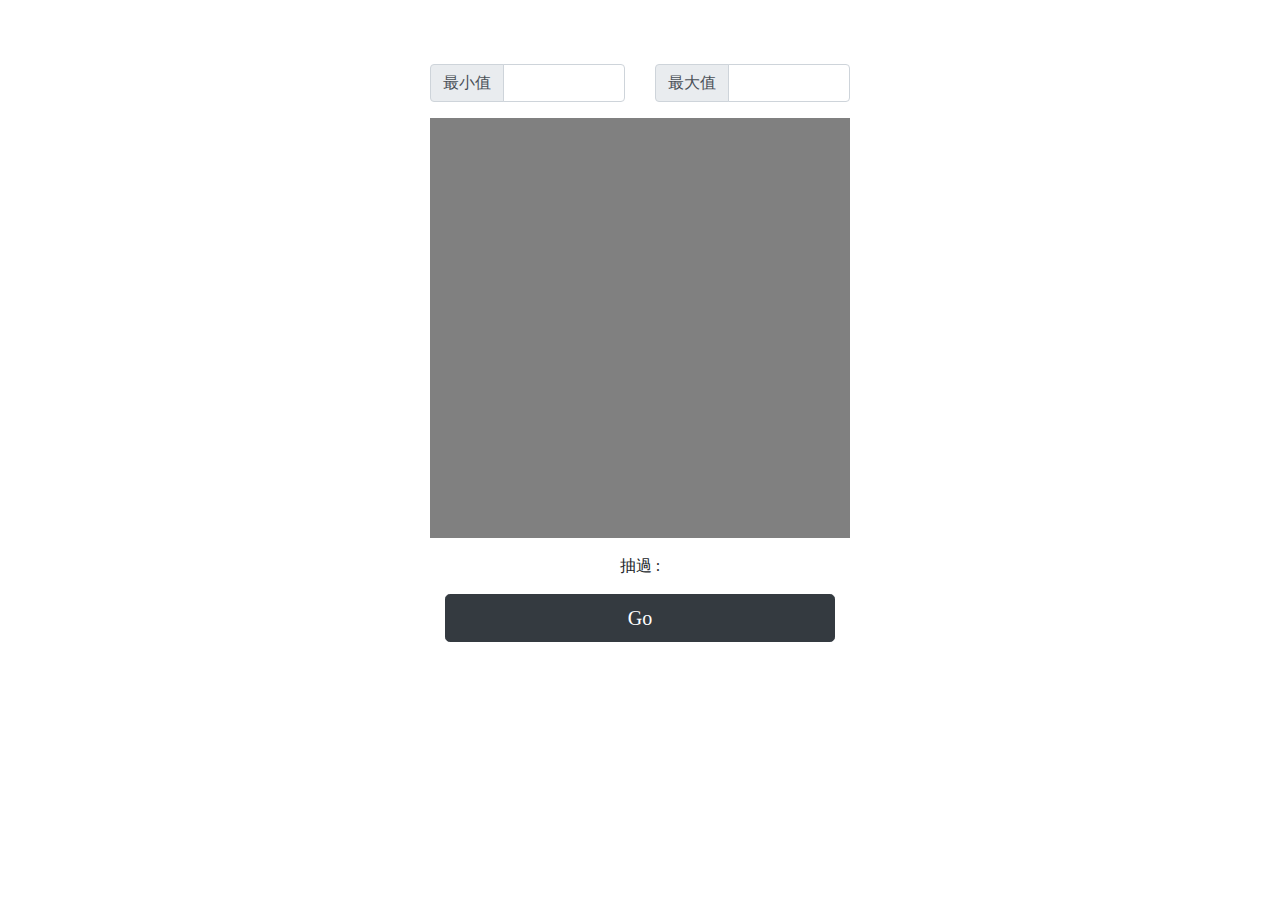
<file: Picknumber/lottery.html>
<!doctype html>
<html lang="en">

<head>
    <title></title>
    <meta charset="utf-8">
    <meta name="viewport" content="width=device-width, initial-scale=1, shrink-to-fit=no">

    <link rel="stylesheet" href="https://maxcdn.bootstrapcdn.com/bootstrap/4.0.0/css/bootstrap.min.css"
        integrity="sha384-Gn5384xqQ1aoWXA+058RXPxPg6fy4IWvTNh0E263XmFcJlSAwiGgFAW/dAiS6JXm" crossorigin="anonymous">
    <link rel="stylesheet" href="https://use.fontawesome.com/releases/v5.0.9/css/all.css"
        integrity="sha384-5SOiIsAziJl6AWe0HWRKTXlfcSHKmYV4RBF18PPJ173Kzn7jzMyFuTtk8JA7QQG1" crossorigin="anonymous">
    <link rel="stylesheet" href="https://use.fontawesome.com/releases/v5.0.9/css/all.css"
        integrity="sha384-5SOiIsAziJl6AWe0HWRKTXlfcSHKmYV4RBF18PPJ173Kzn7jzMyFuTtk8JA7QQG1" crossorigin="anonymous">
    <style>
        body {
            font-family: 微軟正黑體;
        }

        #display {
            background-color: gray;
            width: 420px;
            height: 420px;
            margin-top: 20px;
            overflow: hidden;
            margin: auto;
            position: relative;
        }

        .number {
            position: absolute;
            text-align: center;
            width: 430px;
            line-height: 420px;
            font-size: 200px;
            display: inline-block;
            color: black;
            background-color: gray;
            left: 420px;
        }
    </style>
</head>

<body>
    <div class="container text-center mt-3" style="width:450px;">
        <div class="row">
            <div class="input-group mb-3 mt-5 col" style="width:300px; ">
                <div class="input-group-prepend">
                    <span class="input-group-text">最小值</span>
                </div>
                <input type="text" id="min" class="form-control">
            </div>
            <div class="input-group mb-3 mt-5 col" style="width:300px; ">
                <div class="input-group-prepend">
                    <span class="input-group-text">最大值</span>
                </div>
                <input type="text" id="max" class="form-control">
            </div>
        </div>
        <div id="display">
            <div class="number"></div>
            <div class="number"></div>
            <div class="number"></div>
        </div>
        <div align="center" class="container mt-3">
            <div id="hav" class="mt-3">抽過 : </div>
            <button type="button" id="start" class="btn btn-dark btn-lg btn-block mt-3">Go</button>
        </div>

    </div>
    <script src="https://cdnjs.cloudflare.com/ajax/libs/jquery/3.3.1/jquery.min.js"></script>
    <script>

        var arr = [];
        var tarr = [];
        var rList;
        var min;
        var max;
        var ran;
        var flag = false;
        var x = 0;

        $("#start").on('click', start);

        function init() {
            min = parseInt($("#min").val());
            max = parseInt($("#max").val());
            var temp = 0;
            for (var i = min; i <= max; i++) {
                arr[temp] = i;
                temp++;
            }
        }


        function start() {
            if (flag == false) {
                init();
                flag = true;
            }
            roll();
            j = 0; c = 0;
            if (arr.length > 0) {
                del();
            }
        }

        function del() {
            reran();
            rList = new Array(10);
            while (x < max - min + 1) {
                if (arr.indexOf(ran) != -1) {
                    var index = arr.indexOf(ran);
                    if (index > -1) {
                        for (var i = 0; i < 9; i++) {
                            var numIndex = Math.floor(Math.random() * arr.length);
                            var randomNum = arr[numIndex];
                            rList[i] = randomNum;
                        }
                        rList[9] = ran;
                        tarr[x] = arr.splice(index, 1);
                        x++;
                        $(".number").html(ran);
                        return;
                    }
                }
                else {
                    reran();
                }
            }
        }

        var c = 0, j = 0;
        function roll() {
            var z = setInterval(function () {
                $($('.number')[c % 3]).text(rList[j]);
                $($('.number')[c % 3]).css("left", "420px");
                $($('.number')[c % 3]).animate({ left: "-420px" }, 800, "linear");
                c++;
                j++;
                if (j == 9) {
                    $($('.number')[c % 3]).text(rList[9]);
                    $($('.number')[c % 3]).css("left", "420px");
                    $($('.number')[c % 3]).animate({ left: "0px" }, 1600, "linear");
                    clearInterval(z);
                    setTimeout(function () { $("#hav")[0].innerHTML = "抽過 : " + tarr.join(","); }, 2300);
                }
            }, 900);
        };

        function reran() {
            ran = Math.floor(Math.random() * max + 1);

            if (ran < min) {
                reran();
            }
            else {
                return ran;
            }
        }


    </script>
</body>

</html>
</file>
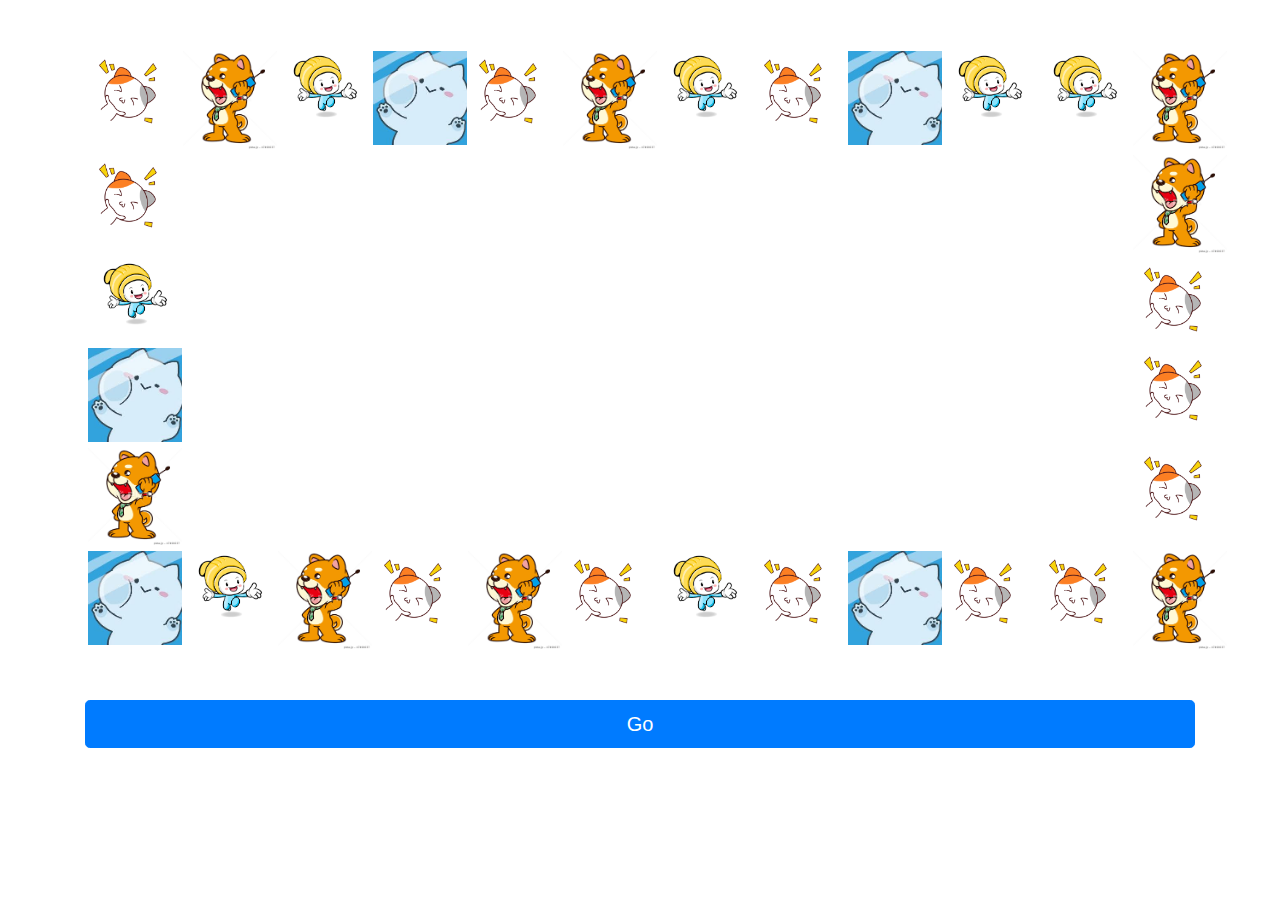
<file: puzzleg/Puzzleg.html>
<!doctype html>
<html lang="en">

<head>
    <title></title>
    <meta charset="utf-8">
    <meta name="viewport" content="width=device-width, initial-scale=1, shrink-to-fit=no">

    <link rel="stylesheet" href="https://maxcdn.bootstrapcdn.com/bootstrap/4.0.0/css/bootstrap.min.css"
        integrity="sha384-Gn5384xqQ1aoWXA+058RXPxPg6fy4IWvTNh0E263XmFcJlSAwiGgFAW/dAiS6JXm" crossorigin="anonymous">
    <link rel="stylesheet" href="https://use.fontawesome.com/releases/v5.0.9/css/all.css"
        integrity="sha384-5SOiIsAziJl6AWe0HWRKTXlfcSHKmYV4RBF18PPJ173Kzn7jzMyFuTtk8JA7QQG1" crossorigin="anonymous">
    <link rel="stylesheet" href="https://use.fontawesome.com/releases/v5.0.9/css/all.css"
        integrity="sha384-5SOiIsAziJl6AWe0HWRKTXlfcSHKmYV4RBF18PPJ173Kzn7jzMyFuTtk8JA7QQG1" crossorigin="anonymous">
    <style>
        body {
            background-color: white;
        }

        img {
            border: 3px solid transparent;
        }

        .run {
            border: 3px solid rgb(214, 44, 14);
            transition: all .3s;
            box-sizing: border-box;
            box-shadow: red;
        }

        .run-none {
            transition: all .8s;
        }
    </style>
</head>

<body>
    <div class="container">
        <div class="row justify-content-around mt-5">
            <div class="col-xs-1 col-sm-1 col-md-1 col-lg-1">
                <img src="pp.png" width="100px; height:100px;" id="l0">
            </div>
            <div class=" col-xs-1 col-sm-1 col-md-1 col-lg-1">
                <img src="gg.png" width="100px; height:100px;" id="l1">
            </div>
            <div class="col-xs-1 col-sm-1 col-md-1 col-lg-1">
                <img src="cc.png" width="100px; height:100px;" id="l2">
            </div>
            <div class="col-xs-1 col-sm-1 col-md-1 col-lg-1">
                <img src="cc.jpg" width="100px; height:100px;" id="l3">
            </div>
            <div class=" col-xs-1 col-sm-1 col-md-1 col-lg-1">
                <img src="pp.png" width="100px; height:100px;" id="l4">
            </div>
            <div class="col-xs-1 col-sm-1 col-md-1 col-lg-1">
                <img src="gg.png" width="100px; height:100px;" id="l5">
            </div>
            <div class="col-xs-1 col-sm-1 col-md-1 col-lg-1">
                <img src="cc.png" width="100px; height:100px;" id="l6">
            </div>
            <div class=" col-xs-1 col-sm-1 col-md-1 col-lg-1">
                <img src="pp.png" width="100px; height:100px;" id="l7">
            </div>
            <div class="col-xs-1 col-sm-1 col-md-1 col-lg-1">
                <img src="cc.jpg" width="100px; height:100px;" id="l8">
            </div>
            <div class="col-xs-1 col-sm-1 col-md-1 col-lg-1">
                <img src="cc.png" width="100px; height:100px;" id="l9">
            </div>
            <div class=" col-xs-1 col-sm-1 col-md-1 col-lg-1">
                <img src="cc.png" width="100px; height:100px;" id="l10">
            </div>
            <div class="col-xs-1 col-sm-1 col-md-1 col-lg-1">
                <img src="gg.png" width="100px; height:100px;" id="l11">
            </div>
        </div>

        <div class="row">
            <div class="col">
                <img src="pp.png" width="100px; height:100px;" id="l31">
            </div>
            <div class="col">
            </div>
            <div class="col text-right">
                <img src="gg.png" width="100px; height:100px;" style="margin-right:-35px;" id="l12">
            </div>
        </div>
        <div class="row">
            <div class="col">
                <img src="cc.png" width="100px; height:100px;" id="l30">
            </div>
            <div class="col">
            </div>
            <div class="col text-right">
                <img src="pp.png" width="100px; height:100px;" style="margin-right:-35px;" id="l13">
            </div>
        </div>

        <div class=" row">
            <div class="col">
                <img src="cc.jpg" width="100px; height:100px;" id="l29">
            </div>
            <div class="col">
            </div>
            <div class="col text-right">
                <img src="pp.png" width="100px; height:100px;" style="margin-right:-35px;" id="l14">
            </div>
        </div>

        <div class="row">
            <div class="col">
                <img src="gg.png" width="100px; height:100px;" id="l28">
            </div>
            <div class="col">
            </div>
            <div class="col text-right">
                <img src="pp.png" width="100px; height:100px;" style="margin-right:-35px;" id="l15">
            </div>
        </div>

        <div class="row justify-content-around">
            <div class="col-xs-1 col-sm-1 col-md-1 col-lg-1">
                <img src="cc.jpg" width="100px; height:100px;" id="l27">
            </div>
            <div class=" col-xs-1 col-sm-1 col-md-1 col-lg-1">
                <img src="cc.png" width="100px; height:100px;" id="l26">
            </div>
            <div class="col-xs-1 col-sm-1 col-md-1 col-lg-1">
                <img src="gg.png" width="100px; height:100px;" id="l25">
            </div>
            <div class="col-xs-1 col-sm-1 col-md-1 col-lg-1">
                <img src="pp.png" width="100px; height:100px;" id="l24">
            </div>
            <div class=" col-xs-1 col-sm-1 col-md-1 col-lg-1">
                <img src="gg.png" width="100px; height:100px;" id="l23">
            </div>
            <div class="col-xs-1 col-sm-1 col-md-1 col-lg-1">
                <img src="pp.png" width="100px; height:100px;" id="l22">
            </div>
            <div class="col-xs-1 col-sm-1 col-md-1 col-lg-1">
                <img src="cc.png" width="100px; height:100px;" id="l21">
            </div>
            <div class=" col-xs-1 col-sm-1 col-md-1 col-lg-1">
                <img src="pp.png" width="100px; height:100px;" id="l20">
            </div>
            <div class="col-xs-1 col-sm-1 col-md-1 col-lg-1">
                <img src="cc.jpg" width="100px; height:100px;" id="l19">
            </div>
            <div class="col-xs-1 col-sm-1 col-md-1 col-lg-1">
                <img src="pp.png" width="100px; height:100px;" id="l18">
            </div>
            <div class=" col-xs-1 col-sm-1 col-md-1 col-lg-1">
                <img src="pp.png" width="100px; height:100px;" id="l17">
            </div>
            <div class="col-xs-1 col-sm-1 col-md-1 col-lg-1">
                <img src="gg.png" width="100px; height:100px;" id="l16">
            </div>
        </div>
        <button type="button" id="start" class="btn btn-primary btn-lg btn-block mt-5">Go</button>
    </div>

    <script src="https://cdnjs.cloudflare.com/ajax/libs/jquery/3.3.1/jquery.min.js"></script>
    <script>
        var img = document.getElementsByTagName("img");
        var arr = [];
        var circle = 0
        init();
        var first = Math.floor(Math.random() * arr.length);
        function init() {
            for (var i = 0; i < img.length; i++) {
                arr[i] = document.getElementById("l" + i);
            }
            console.log(arr);
        }

        document.getElementById("start").onclick = function () {
            circle = 35 + Math.floor(Math.random() * 10);
            console.log("circle: " + circle);
            arr[first].className = "run";
            console.log(arr[first].className);

            run();
        }

        function run() {
            console.log(first);
            arr[first].className = "run-none";
            first++;
            if (first > arr.length - 1) {
                first = 0;
            }
            arr[first].className = "run";

            if (circle > 0) {
                circle--;
                setTimeout(run, 90);
            }
        }
    </script>
</body>

</html>
</file>
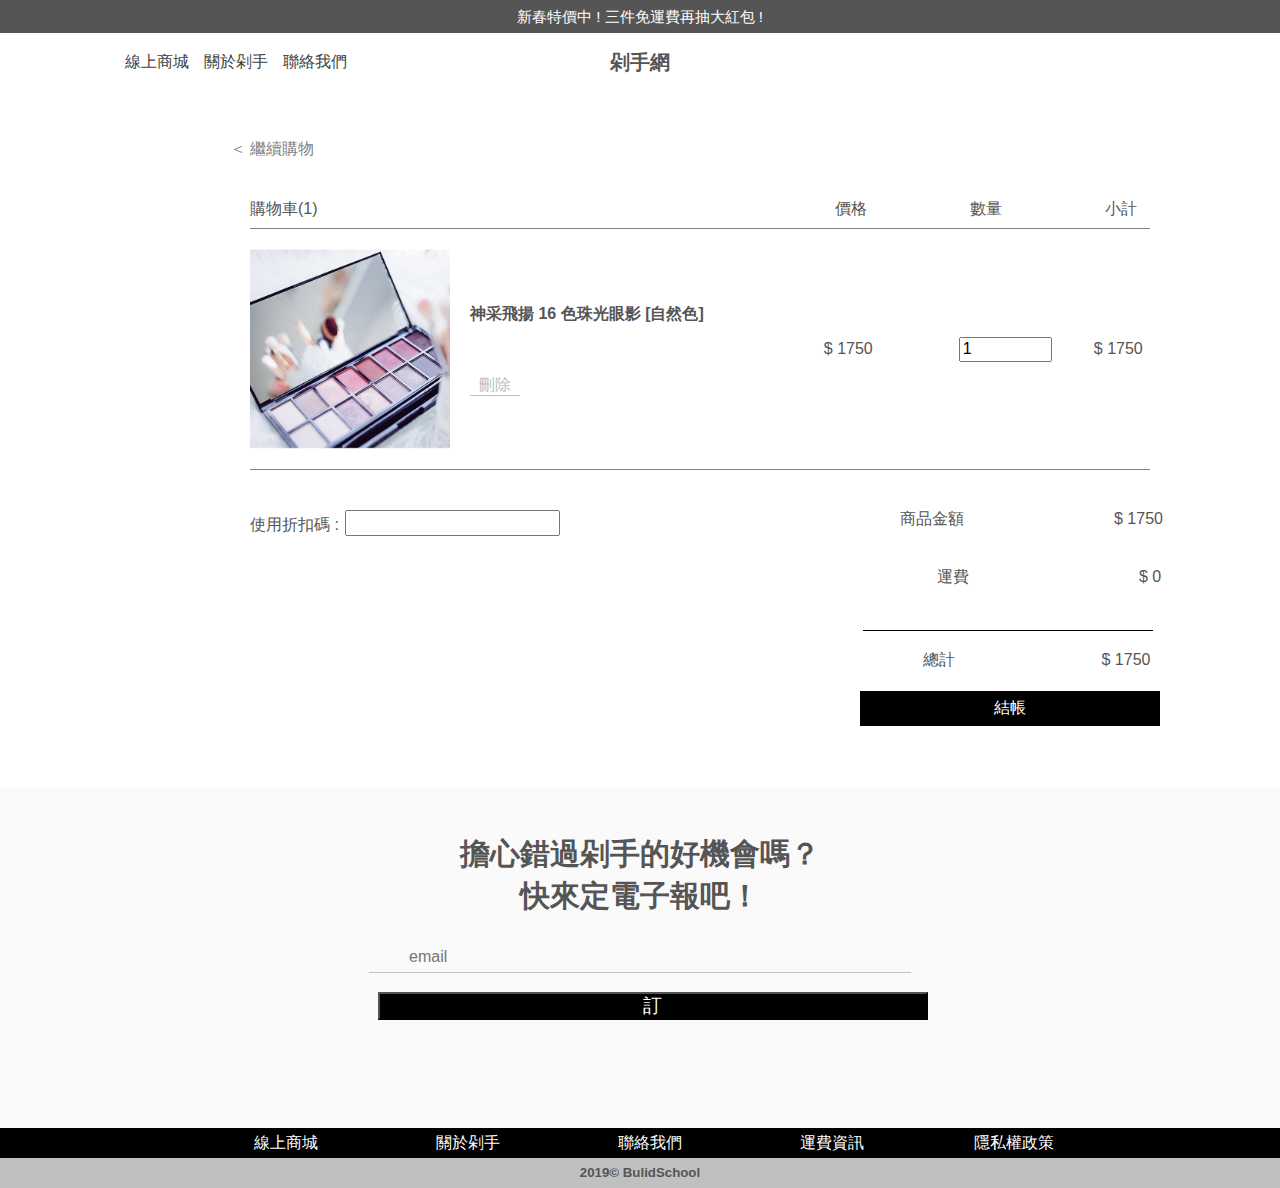
<file: sale/cart.html>
<!DOCTYPE html>
<html lang="en">

<head>
    <meta charset="UTF-8">
    <meta name="viewport" content="width=device-width, initial-scale=1.0">
    <meta http-equiv="X-UA-Compatible" content="ie=edge">
    <title>剁手網</title>
    <link rel="stylesheet" href="stylesheets/normalizes.css">
    <link rel="stylesheet" href="stylesheets/style.css">
    <link rel="stylesheet" href="https://use.fontawesome.com/releases/v5.7.2/css/all.css"
        integrity="sha384-fnmOCqbTlWIlj8LyTjo7mOUStjsKC4pOpQbqyi7RrhN7udi9RwhKkMHpvLbHG9Sr" crossorigin="anonymous">

</head>

<body>
    <header class="page-header">
        <div class="top-menu">
            <div class="container">
                <p>新春特價中 ! 三件免運費再抽大紅包 !</p>
            </div>
        </div>
        <div class="top-block">
            <div class="container">
                <ul class="left">
                    <li><a href="#">線上商城</a></li>
                    <li><a href="#">關於剁手</a></li>
                    <li><a href="#">聯絡我們</a></li>
                </ul>
                <h2>剁手網</h2>
                <ul class="right">
                    <li><a href="#"><i class="fab fa-facebook"></i> </a></li>
                    <li><a href="#"><i class="fab fa-instagram"></i> </a></li>
                    <li><a href="#"><i class="fas fa-globe-asia"></i> </a></li>
                    <li class="shopcar"><a href="#"><i class="fas fa-shopping-cart"></i> </a></li>
                </ul>
            </div>
        </div>
    </header>
    <div class="cart">
        <div class="container">
            <a href="#">＜ 繼續購物 </a>
            <div class="shop">
                <ul>
                    <li class="first">購物車(1)</li>
                    <li>價格</li>
                    <li>數量</li>
                    <li>小計</li>
                </ul>
                <ul class="second">
                    <div>
                        <img src="images/1.jpg" alt="商品圖" />
                    </div>
                    <li class="second2">
                        <h4>神采飛揚 16 色珠光眼影 [自然色]</h4>
                        <div>
                            <input type="button" value="刪除" />
                        </div>
                    </li>
                    <li>$ 1750</li>
                    <li><input type="text" value="1" /></li>
                    <li>$ 1750</li>
                </ul>
                <ul class="third">
                    <li>
                        <p>使用折扣碼 : </p>
                        <input type="text" />
                    </li>
                    <div>
                        <li>
                            商品金額
                            <p>$ 1750</p>
                        </li>
                        <li class="third-tr">
                            運費
                            <p>$ 0</p>
                        </li>
                    </div>
                </ul>
                <ul class="five">
                    <li>總計</li>
                    <p>$ 1750</p>
                </ul>
                <ul class="six">
                    <div>
                        <input type="button" value="結帳" />
                    </div>
                </ul>
            </div>
        </div>
    </div>
    <div class="index-text">
        <h2>
            擔心錯過剁手的好機會嗎？<div>快來定電子報吧！</div></i>
        </h2>
        <form action="#" class="search">
            <i class="fas fa-envelope"></i>
            <input type="text" placeholder="email" />
        </form>
        <div>
            <h3>
                <input type="submit" value="訂" />
            </h3>
        </div>
    </div>
    <footer class="page-footer">
        <div class="container">
            <div class="contact">
                <ul>
                    <li>
                        <a href="#">線上商城</a>
                    </li>
                    <li>
                        <a href="#">關於剁手</a>
                    </li>
                    <li>
                        <a href="#">聯絡我們</a>
                    </li>
                    <li>
                        <a href="#">運費資訊</a>
                    </li>
                    <li>
                        <a href="#">隱私權政策</a>
                    </li>
                </ul>
            </div>
        </div>
        <div class="copyright">
            <h5> 2019&copy; BulidSchool </h5>
        </div>
    </footer>
</body>

</html>
</file>
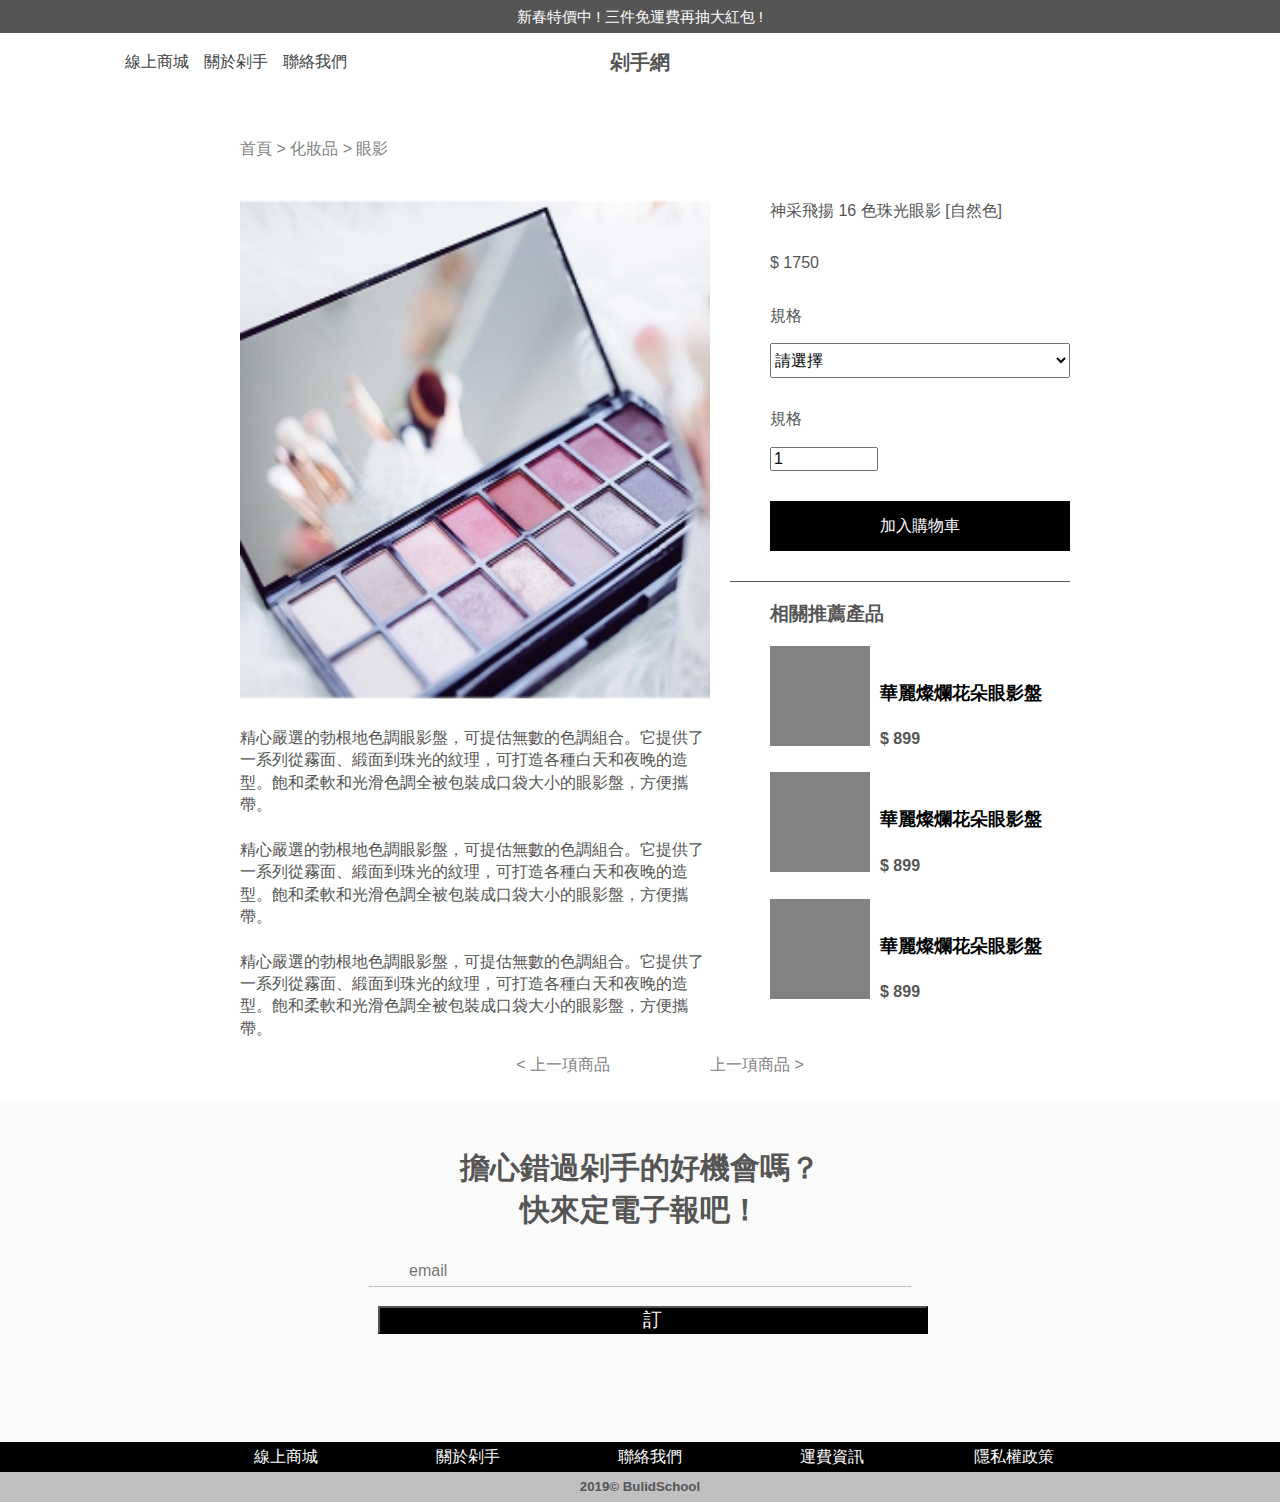
<file: sale/item.html>
<!DOCTYPE html>
<html lang="en">

<head>
    <meta charset="UTF-8">
    <meta name="viewport" content="width=device-width, initial-scale=1.0">
    <meta http-equiv="X-UA-Compatible" content="ie=edge">
    <title>剁手網</title>
    <link rel="stylesheet" href="stylesheets/normalizes.css">
    <link rel="stylesheet" href="stylesheets/style.css">
    <link rel="stylesheet" href="https://use.fontawesome.com/releases/v5.7.2/css/all.css"
        integrity="sha384-fnmOCqbTlWIlj8LyTjo7mOUStjsKC4pOpQbqyi7RrhN7udi9RwhKkMHpvLbHG9Sr" crossorigin="anonymous">

</head>

<body>
    <header class="page-header">
        <div class="top-menu">
            <div class="container">
                <p>新春特價中 ! 三件免運費再抽大紅包 !</p>
            </div>
        </div>
        <div class="top-block">
            <div class="container">
                <ul class="left">
                    <li><a href="#">線上商城</a></li>
                    <li><a href="#">關於剁手</a></li>
                    <li><a href="#">聯絡我們</a></li>
                </ul>
                <p>剁手網</p>
                <ul class="right">
                    <li><a href="#"><i class="fab fa-facebook"></i> </a></li>
                    <li><a href="#"><i class="fab fa-instagram"></i> </a></li>
                    <li><a href="#"><i class="fas fa-globe-asia"></i> </a></li>
                    <li class="shopcar"><a href="#"><i class="fas fa-shopping-cart"></i> </a></li>
                </ul>
            </div>
        </div>
    </header>
    <div class="item">
        <div class="container">
            <div id="sleft">
                <a href="#">首頁 > </a>
                <a href="#">化妝品 > </a>
                <a href="#">眼影 </a>
                <ul class="sfirst">
                    <div>
                        <img src="images/1.jpg" alt="商品圖" />
                    </div>
                    <li>
                        精心嚴選的勃根地色調眼影盤，可提估無數的色調組合。它提供了一系列從霧面、緞面到珠光的紋理，可打造各種白天和夜晚的造型。飽和柔軟和光滑色調全被包裝成口袋大小的眼影盤，方便攜帶。
                        <br><br>
                        精心嚴選的勃根地色調眼影盤，可提估無數的色調組合。它提供了一系列從霧面、緞面到珠光的紋理，可打造各種白天和夜晚的造型。飽和柔軟和光滑色調全被包裝成口袋大小的眼影盤，方便攜帶。
                        <br><br>
                        精心嚴選的勃根地色調眼影盤，可提估無數的色調組合。它提供了一系列從霧面、緞面到珠光的紋理，可打造各種白天和夜晚的造型。飽和柔軟和光滑色調全被包裝成口袋大小的眼影盤，方便攜帶。
                    </li>
                </ul>
            </div>
            <div id="sright">
                <ul class="ssecond">
                    <li>
                        <p>神采飛揚 16 色珠光眼影 [自然色]</p>
                    </li>
                    <li>$ 1750</li>
                    <li>
                        <p>規格</p>
                        <select name="YourLocation">
                            <option value="" disabled selected>請選擇</option>
                        </select>
                    </li>
                    <li>
                        <p>規格</p>
                        <input type="text" value="1" />
                    </li>
                    <li class="buy">
                        <input class="buy" type="button" value="加入購物車" />
                    </li>
                </ul>
                <ul class="sthird">
                    <li>
                        <h3>相關推薦產品</h3>
                    </li>
                </ul>
                <ul class="sfour">
                    <li>
                        <a href="#">
                            <p></p>
                        </a>
                        <h2>
                            <a href="#">華麗燦爛花朵眼影盤</a>
                        </h2>
                        <h4>$ 899</h4>
                    </li>
                    <li>
                        <a href="#">
                            <p></p>
                        </a>
                        <h2>
                            <a href="#">華麗燦爛花朵眼影盤</a>
                        </h2>
                        <h4>$ 899</h4>
                    </li>
                    <li>
                        <a href="#">
                            <p></p>
                        </a>
                        <h2>
                            <a href="#">華麗燦爛花朵眼影盤</a>
                        </h2>
                        <h4>$ 899</h4>
                    </li>
                </ul>
            </div>

        </div>
    </div>

    <div class="buylast">
        <ul class="ssix">
            <li>
                <a href="#">&lt; 上一項商品</a>
            </li>
            <li>
                <a href="#">上一項商品 &gt;</a>
            </li>
        </ul>
    </div>

    <div class="index-text">
        <h2>
            擔心錯過剁手的好機會嗎？<div>快來定電子報吧！</div></i>
        </h2>
        <form action="#" class="search">
            <i class="fas fa-envelope"></i>
            <input type="text" placeholder="email" />
        </form>
        <div>
            <h3>
                <input type="submit" value="訂" />
            </h3>
        </div>
    </div>
    <footer class="page-footer">
        <div class="container">
            <div class="contact">
                <ul>
                    <li>
                        <a href="#">線上商城</a>
                    </li>
                    <li>
                        <a href="#">關於剁手</a>
                    </li>
                    <li>
                        <a href="#">聯絡我們</a>
                    </li>
                    <li>
                        <a href="#">運費資訊</a>
                    </li>
                    <li>
                        <a href="#">隱私權政策</a>
                    </li>
                </ul>
            </div>
        </div>
        <div class="copyright">
            <h5> 2019&copy; BulidSchool </h5>
        </div>
    </footer>

</body>

</html>
</file>
<file: bootstrap/stylesheets/style.css>
@charset "UTF-8";
a.card:hover {
  text-decoration: none;
}

.news-list li::before {
  content: "・";
  color: #ffffff;
}

@media screen and (max-width: 560px) {
  #ad-carousel h1 {
    font-size: 2rem;
  }
  #ad-carousel .btn {
    margin-top: 0 !important;
  }
}
/*# sourceMappingURL=style.css.map */
</file>
<file: sale/stylesheets/style.css>
@charset "UTF-8";
html {
  font-size: 16px;
  font-family: sans-serif;
  line-height: 1.4;
  color: #555;
}

a {
  color: #009ced;
  text-decoration: none;
}

a:hover {
  color: #2a00c3;
  text-decoration: underline;
}

p {
  display: block;
}

.container {
  width: 1080px;
  margin: 0 auto;
}

.page-header {
  height: 88px;
}

.top-menu {
  height: 33px;
  background-color: #555;
  line-height: 34px;
  color: white;
}

.top-menu p {
  margin: 0;
  padding: 0;
  list-style: none;
  font-size: 15px;
  text-align: center;
}

.top-block {
  height: 55px;
}

.left {
  width: 250px;
  height: 55px;
  margin: 10px;
  padding: 0;
  list-style: none;
  display: -webkit-box;
  display: -ms-flexbox;
  display: flex;
}

.top-block p {
  font-weight: bold;
  font-size: 20px;
  height: 55px;
  text-align: center;
  margin: -60px;
}

.top-block h2 {
  font-weight: bold;
  font-size: 20px;
  height: 55px;
  text-align: center;
  margin: -60px;
  min-width: 0;
}

.left li {
  margin: 0px;
  text-align: left;
  margin-left: 15px;
  white-space: nowrap;
}

.left a {
  display: block;
  line-height: 38px;
  color: #3d4143;
}

.left a:hover {
  color: #2a00c3;
  text-decoration: underline;
}

.right {
  width: 200px;
  height: 55px;
  margin: 10px;
  padding: 0;
  list-style: none;
  display: -webkit-box;
  display: -ms-flexbox;
  display: flex;
  float: right;
}

.right li {
  -webkit-box-flex: 0;
      -ms-flex: 0 0 35px;
          flex: 0 0 35px;
  white-space: nowrap;
}

.right .shopcar {
  margin-left: 15px;
}

.index-image {
  height: 600px;
  background: url(../images/index-image.jpg) center center no-repeat;
  background-size: cover;
  position: relative;
}

.index-image h2 {
  font-size: 50px;
  color: rgba(255, 255, 255, 0.8);
  position: absolute;
  margin: 80px;
}

.index-image h2 span {
  display: block;
  position: relative;
  left: 2em;
}

.new-items {
  padding: 40px 0;
}

.new-items p {
  width: 250px;
  height: 250px;
  font-size: 30px;
  background-color: silver;
  line-height: 250px;
}

.new-items ul {
  margin: 0;
  padding: 0;
  list-style: none;
  display: -webkit-box;
  display: -ms-flexbox;
  display: flex;
  -webkit-box-pack: justify;
      -ms-flex-pack: justify;
          justify-content: space-between;
}

.new-items li {
  margin: 10px;
  text-align: center;
  -webkit-box-flex: 340px;
      -ms-flex: 340px;
          flex: 340px;
}

.new-items a {
  font-size: 16px;
  color: black;
}

.new-items h1 {
  text-align: center;
}

.content-item {
  height: 350px;
  background-color: #555555;
  line-height: 34px;
  color: white;
  text-align: center;
}

.content-item h2 {
  padding: 30px;
  font-size: 2rem;
}

.index-text {
  padding: 20px 0;
  height: 300px;
  background-color: #fafafa;
}

.index-text h2 {
  font-size: 30px;
  text-align: center;
}

.search {
  border: #fafafa;
  text-align: center;
}

.search input {
  width: 500px;
  height: 28px;
  background-color: #fafafa;
  border: #fafafa;
  padding-left: 40px;
  border-bottom: silver 1px solid;
}

.search i {
  position: relative;
  left: 35px;
}

.index-text h3 {
  text-align: center;
}

.index-text h3 input {
  width: 550px;
  height: 28px;
  margin-left: 25px;
  background-color: black;
  color: white;
}

.page-footer {
  height: 30px;
  background-color: black;
  line-height: 30px;
}

.page-footer ul {
  margin: 0;
  padding: 0;
  /*預設放點點或數字 因為不需要所以拿掉*/
  list-style: none;
  /*去除預設清單樣式*/
  display: -webkit-box;
  display: -ms-flexbox;
  display: flex;
  /*讓ul變成flex容器*/
  /*容器之第一層子元素即會依預設值由左至右排列*/
  /*justify-content: flex-end;不需要到最右邊*/
  /*height: 38px; (main-menu)*/
  background-color: black;
  -webkit-box-pack: center;
      -ms-flex-pack: center;
          justify-content: center;
}

.page-footer li {
  /*width: 20%;*/
  margin-left: 20px;
  -webkit-box-flex: 0;
      -ms-flex: 0 0 15%;
          flex: 0 0 15%;
  /*為flex子元素設定 寬度很大不要 高度很高不要*/
}

.page-footer a {
  display: block;
  /*a 原本是行內元素 不能指定寬高*/
  color: white;
  text-align: center;
}

.page-footer a:hover {
  color: #c30000;
  text-decoration: underline;
}

.copyright {
  background-color: silver;
  text-align: center;
}

.copyright h5 {
  margin: 0;
}

.cart {
  margin: 50px 0;
  display: block;
  height: 600px;
}

.cart a {
  margin-left: 130px;
  color: #818181;
}

.shop {
  height: 38px;
  line-height: 38px;
}

.shop ul {
  width: 900px;
  margin: 30px 0 0 150px;
  padding: 0;
  list-style: none;
  display: -webkit-box;
  display: -ms-flexbox;
  display: flex;
  border-bottom: #818181 1px solid;
}

.shop li {
  -webkit-box-flex: 0;
      -ms-flex: 0 0 15%;
          flex: 0 0 15%;
}

.shop .first {
  margin-right: 450px;
}

.cart img {
  width: 200px;
  height: 200px;
  float: right;
}

.second {
  line-height: 50px;
  -webkit-box-align: center;
      -ms-flex-align: center;
          align-items: center;
}

.second2 {
  padding: 0 0 0 20px;
  margin-right: 120px;
}

.shop .second {
  padding-bottom: 20px;
  margin: 20px  150px 20px;
}

.second input {
  width: 85px;
}

.second2 input {
  width: 50px;
  color: silver;
  background-color: #fff;
  border: none;
  border-bottom: 1px solid;
}

.second2 input:hover {
  background-color: #00a6c3ee;
  color: black;
}

.second2 h4 {
  margin-top: auto;
  white-space: nowrap;
}

.cart .third {
  margin-top: auto;
  list-style: none;
  display: -webkit-box;
  display: -ms-flexbox;
  display: flex;
  height: 100px;
  border-bottom: none;
}

.third li {
  display: -webkit-box;
  display: -ms-flexbox;
  display: flex;
}

.third p {
  width: 90px;
  margin-right: -50px;
}

.third input {
  margin: 20px 360px 0 55px;
  height: 20px;
}

.third div li {
  width: 400px;
  margin: 10px 0 20px -20px;
}

.cart .third-tr {
  margin-left: 17px;
}

.cart .third-tr p {
  margin: 0 0 0 170px;
}

.third div p {
  margin: 0 0 0 150px;
}

.cart .five {
  float: right;
  margin: 40px 27px 10px 0;
  width: 290px;
  border-bottom: none;
  border-top: black 1px solid;
}

.cart .five div {
  display: -webkit-box;
  display: -ms-flexbox;
  display: flex;
}

.five li {
  white-space: nowrap;
  margin-top: 10px;
  margin-left: 60px;
}

.cart .five p {
  white-space: nowrap;
  margin: 10px 0 0 135px;
}

.cart .six {
  border-bottom: none;
}

.cart .six input {
  margin: 0 0 0 610px;
  border: none;
  height: 35px;
  width: 300px;
  background-color: black;
  color: #fff;
}

.item {
  margin: 50px 0 0 240px;
  display: block;
  height: 900px;
}

#sleft {
  float: left;
}

#sright {
  float: right;
}

.item a {
  margin: 0 auto;
  color: #818181;
}

.sfirst {
  width: 430px;
  margin: 0;
  list-style: none;
}

.sfirst li {
  margin-top: 20px;
  margin-left: -40px;
}

.sfirst img {
  width: 470px;
  height: 500px;
  margin-top: 40px;
  margin-left: -40px;
}

.ssecond {
  margin-top: 62px;
  margin-right: 250px;
  list-style: none;
}

.ssecond li {
  margin-bottom: 30px;
}

.item .ssecond select {
  height: 35px;
  width: 300px;
}

.ssecond input {
  width: 100px;
}

.ssecond .buy {
  height: 50px;
  width: 300px;
  background-color: black;
  color: #fff;
  border: none;
}

.sthird {
  width: 300px;
  list-style: none;
  border-top: 1px solid;
}

.sfour {
  list-style: none;
}

.sfour p {
  width: 100px;
  height: 100px;
  background-color: #818181;
}

.sfour a {
  font-size: 18px;
  color: black;
}

.sfour h2 {
  margin: -90px 0 0 110px;
}

.sfour h4 {
  margin-left: 110px;
}

.updown {
  width: 0px;
}

.ssix {
  list-style: none;
  display: -webkit-box;
  display: -ms-flexbox;
  display: flex;
  -webkit-box-pack: center;
      -ms-flex-pack: center;
          justify-content: center;
}

.ssix li {
  margin: 0 50px 10px;
}

.ssix a {
  color: #818181;
}

@media screen and (max-width: 1140px) {
  .container {
    width: 820px;
  }
  #sright {
    width: 820px;
    height: auto;
    float: left;
  }
  .right {
    text-align: right;
  }
  .ssecond {
    padding: 0;
  }
  .sfour {
    padding: 0;
  }
  .sthird {
    padding: 0;
  }
  .cart {
    width: 820px;
  }
  .shop ul {
    width: 820px;
  }
  .shop li {
    -webkit-box-flex: 0;
        -ms-flex: 0 0 10%;
            flex: 0 0 10%;
  }
  .second input {
    width: 50px;
  }
  .third input {
    margin-right: 250px;
  }
  .shop .five {
    float: right;
    margin-right: -150px;
  }
  .shop .five li {
    margin-left: 40px;
  }
  .cart .six input {
    margin: 0 0 0 520px;
  }
  .second2 h4 {
    margin-right: -55px;
  }
}
/*# sourceMappingURL=style.css.map */
</file>
<file: horoscope/stylesheets/dashboard.css>
/*
 * Base structure
 */

/* Move down content because we have a fixed navbar that is 50px tall */
body {
  padding-top: 50px;
}


/*
 * Global add-ons
 */

.sub-header {
  padding-bottom: 10px;
  border-bottom: 1px solid #eee;
}

/*
 * Top navigation
 * Hide default border to remove 1px line.
 */
.navbar-fixed-top {
  border: 0;
}

/*
 * Sidebar
 */

/* Hide for mobile, show later */
.sidebar {
  display: none;
}
@media (min-width: 768px) {
  .sidebar {
    position: fixed;
    top: 51px;
    bottom: 0;
    left: 0;
    z-index: 1000;
    display: block;
    padding: 20px;
    overflow-x: hidden;
    overflow-y: auto; /* Scrollable contents if viewport is shorter than content. */
    background-color: #f5f5f5;
    border-right: 1px solid #eee;
  }
}

/* Sidebar navigation */
.nav-sidebar {
  margin-right: -21px; /* 20px padding + 1px border */
  margin-bottom: 20px;
  margin-left: -20px;
}
.nav-sidebar > li > a {
  padding-right: 20px;
  padding-left: 20px;
}
.nav-sidebar > .active > a,
.nav-sidebar > .active > a:hover,
.nav-sidebar > .active > a:focus {
  color: #fff;
  background-color: #428bca;
}


/*
 * Main content
 */

.main {
  padding: 20px;
}
@media (min-width: 768px) {
  .main {
    padding-right: 40px;
    padding-left: 40px;
  }
}
.main .page-header {
  margin-top: 0;
}


/*
 * Placeholder dashboard ideas
 */

.placeholders {
  margin-bottom: 30px;
  text-align: center;
}
.placeholders h4 {
  margin-bottom: 0;
}
.placeholder {
  margin-bottom: 20px;
}
.placeholder img {
  display: inline-block;
  border-radius: 50%;
}
</file>
<file: sale/stylesheets/normalizes.css>
/*! normalize.css v8.0.1 | MIT License | github.com/necolas/normalize.css */

/* Document
   ========================================================================== */

/**
 * 1. Correct the line height in all browsers.
 * 2. Prevent adjustments of font size after orientation changes in iOS.
 */

 html {
    line-height: 1.15; /* 1 */
    -webkit-text-size-adjust: 100%; /* 2 */
  }
  
  /* Sections
     ========================================================================== */
  
  /**
   * Remove the margin in all browsers.
   */
  
  body {
    margin: 0;
  }
  
  /**
   * Render the `main` element consistently in IE.
   */
  
  main {
    display: block;
  }
  
  /**
   * Correct the font size and margin on `h1` elements within `section` and
   * `article` contexts in Chrome, Firefox, and Safari.
   */
  
  h1 {
    font-size: 2em;
    margin: 0.67em 0;
  }
  
  /* Grouping content
     ========================================================================== */
  
  /**
   * 1. Add the correct box sizing in Firefox.
   * 2. Show the overflow in Edge and IE.
   */
  
  hr {
    box-sizing: content-box; /* 1 */
    height: 0; /* 1 */
    overflow: visible; /* 2 */
  }
  
  /**
   * 1. Correct the inheritance and scaling of font size in all browsers.
   * 2. Correct the odd `em` font sizing in all browsers.
   */
  
  pre {
    font-family: monospace, monospace; /* 1 */
    font-size: 1em; /* 2 */
  }
  
  /* Text-level semantics
     ========================================================================== */
  
  /**
   * Remove the gray background on active links in IE 10.
   */
  
  a {
    background-color: transparent;
  }
  
  /**
   * 1. Remove the bottom border in Chrome 57-
   * 2. Add the correct text decoration in Chrome, Edge, IE, Opera, and Safari.
   */
  
  abbr[title] {
    border-bottom: none; /* 1 */
    text-decoration: underline; /* 2 */
    text-decoration: underline dotted; /* 2 */
  }
  
  /**
   * Add the correct font weight in Chrome, Edge, and Safari.
   */
  
  b,
  strong {
    font-weight: bolder;
  }
  
  /**
   * 1. Correct the inheritance and scaling of font size in all browsers.
   * 2. Correct the odd `em` font sizing in all browsers.
   */
  
  code,
  kbd,
  samp {
    font-family: monospace, monospace; /* 1 */
    font-size: 1em; /* 2 */
  }
  
  /**
   * Add the correct font size in all browsers.
   */
  
  small {
    font-size: 80%;
  }
  
  /**
   * Prevent `sub` and `sup` elements from affecting the line height in
   * all browsers.
   */
  
  sub,
  sup {
    font-size: 75%;
    line-height: 0;
    position: relative;
    vertical-align: baseline;
  }
  
  sub {
    bottom: -0.25em;
  }
  
  sup {
    top: -0.5em;
  }
  
  /* Embedded content
     ========================================================================== */
  
  /**
   * Remove the border on images inside links in IE 10.
   */
  
  img {
    border-style: none;
  }
  
  /* Forms
     ========================================================================== */
  
  /**
   * 1. Change the font styles in all browsers.
   * 2. Remove the margin in Firefox and Safari.
   */
  
  button,
  input,
  optgroup,
  select,
  textarea {
    font-family: inherit; /* 1 */
    font-size: 100%; /* 1 */
    line-height: 1.15; /* 1 */
    margin: 0; /* 2 */
  }
  
  /**
   * Show the overflow in IE.
   * 1. Show the overflow in Edge.
   */
  
  button,
  input { /* 1 */
    overflow: visible;
  }
  
  /**
   * Remove the inheritance of text transform in Edge, Firefox, and IE.
   * 1. Remove the inheritance of text transform in Firefox.
   */
  
  button,
  select { /* 1 */
    text-transform: none;
  }
  
  /**
   * Correct the inability to style clickable types in iOS and Safari.
   */
  
  button,
  [type="button"],
  [type="reset"],
  [type="submit"] {
    -webkit-appearance: button;
  }
  
  /**
   * Remove the inner border and padding in Firefox.
   */
  
  button::-moz-focus-inner,
  [type="button"]::-moz-focus-inner,
  [type="reset"]::-moz-focus-inner,
  [type="submit"]::-moz-focus-inner {
    border-style: none;
    padding: 0;
  }
  
  /**
   * Restore the focus styles unset by the previous rule.
   */
  
  button:-moz-focusring,
  [type="button"]:-moz-focusring,
  [type="reset"]:-moz-focusring,
  [type="submit"]:-moz-focusring {
    outline: 1px dotted ButtonText;
  }
  
  /**
   * Correct the padding in Firefox.
   */
  
  fieldset {
    padding: 0.35em 0.75em 0.625em;
  }
  
  /**
   * 1. Correct the text wrapping in Edge and IE.
   * 2. Correct the color inheritance from `fieldset` elements in IE.
   * 3. Remove the padding so developers are not caught out when they zero out
   *    `fieldset` elements in all browsers.
   */
  
  legend {
    box-sizing: border-box; /* 1 */
    color: inherit; /* 2 */
    display: table; /* 1 */
    max-width: 100%; /* 1 */
    padding: 0; /* 3 */
    white-space: normal; /* 1 */
  }
  
  /**
   * Add the correct vertical alignment in Chrome, Firefox, and Opera.
   */
  
  progress {
    vertical-align: baseline;
  }
  
  /**
   * Remove the default vertical scrollbar in IE 10+.
   */
  
  textarea {
    overflow: auto;
  }
  
  /**
   * 1. Add the correct box sizing in IE 10.
   * 2. Remove the padding in IE 10.
   */
  
  [type="checkbox"],
  [type="radio"] {
    box-sizing: border-box; /* 1 */
    padding: 0; /* 2 */
  }
  
  /**
   * Correct the cursor style of increment and decrement buttons in Chrome.
   */
  
  [type="number"]::-webkit-inner-spin-button,
  [type="number"]::-webkit-outer-spin-button {
    height: auto;
  }
  
  /**
   * 1. Correct the odd appearance in Chrome and Safari.
   * 2. Correct the outline style in Safari.
   */
  
  [type="search"] {
    -webkit-appearance: textfield; /* 1 */
    outline-offset: -2px; /* 2 */
  }
  
  /**
   * Remove the inner padding in Chrome and Safari on macOS.
   */
  
  [type="search"]::-webkit-search-decoration {
    -webkit-appearance: none;
  }
  
  /**
   * 1. Correct the inability to style clickable types in iOS and Safari.
   * 2. Change font properties to `inherit` in Safari.
   */
  
  ::-webkit-file-upload-button {
    -webkit-appearance: button; /* 1 */
    font: inherit; /* 2 */
  }
  
  /* Interactive
     ========================================================================== */
  
  /*
   * Add the correct display in Edge, IE 10+, and Firefox.
   */
  
  details {
    display: block;
  }
  
  /*
   * Add the correct display in all browsers.
   */
  
  summary {
    display: list-item;
  }
  
  /* Misc
     ========================================================================== */
  
  /**
   * Add the correct display in IE 10+.
   */
  
  template {
    display: none;
  }
  
  /**
   * Add the correct display in IE 10.
   */
  
  [hidden] {
    display: none;
  }
</file>
